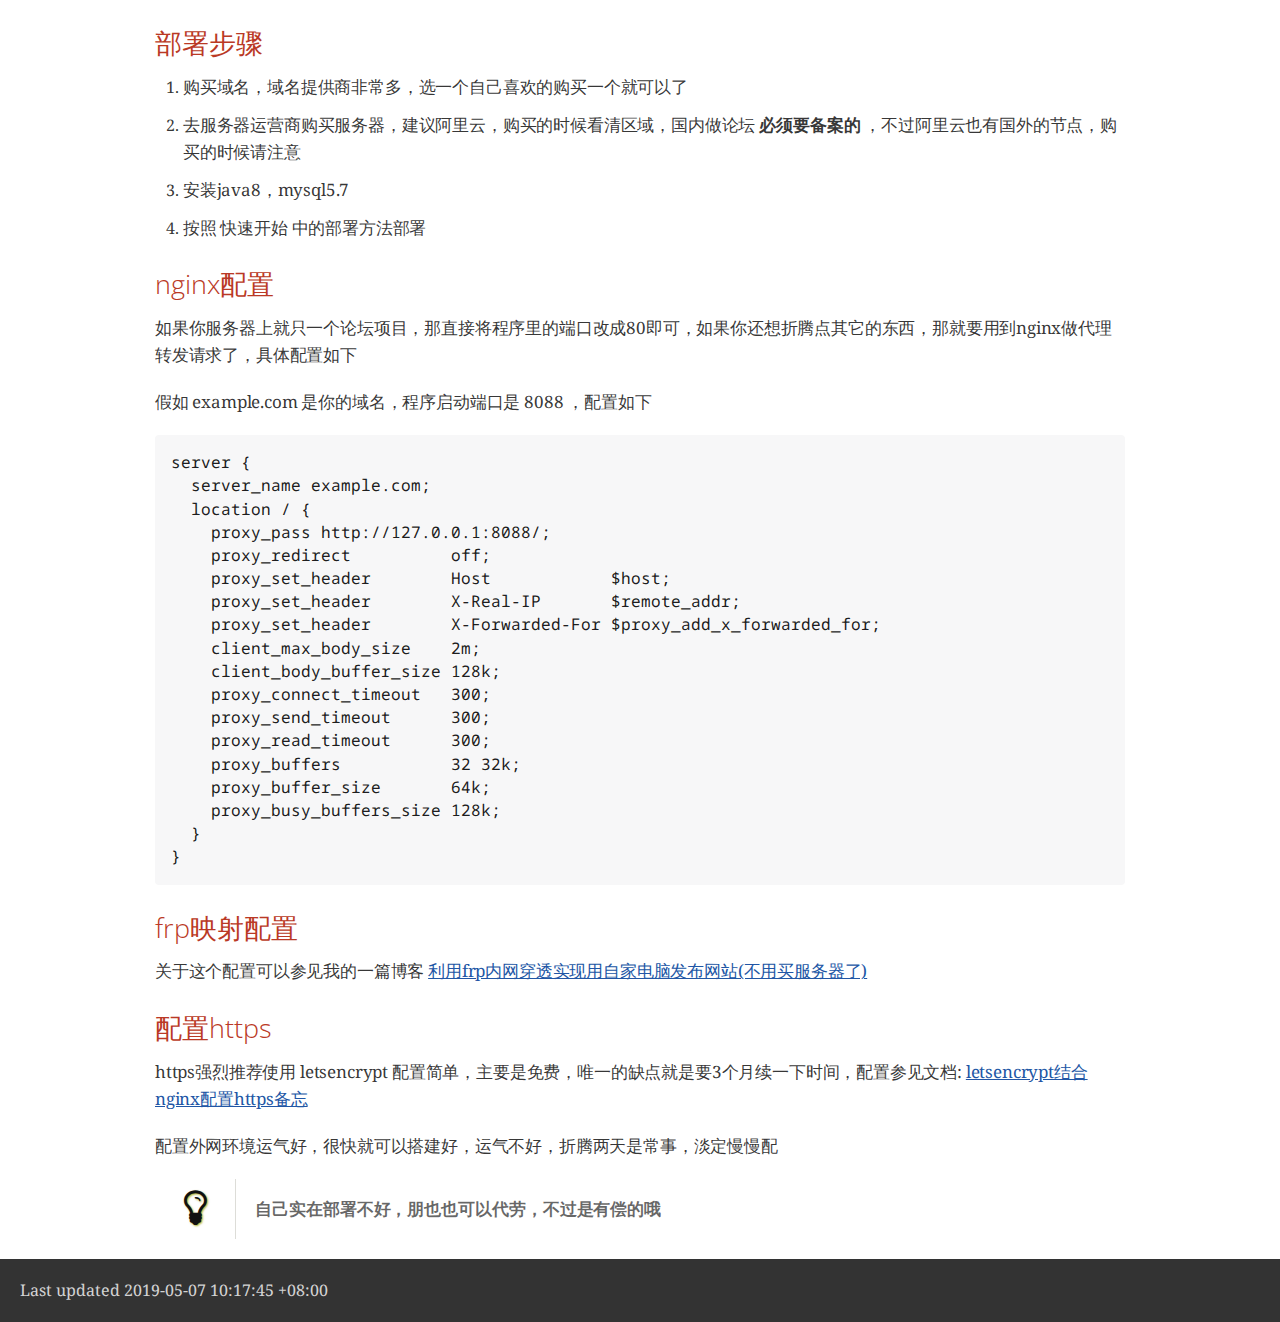
<file: docs/deploy.html>
<!DOCTYPE html>
<html lang="en">
<head>
<meta charset="UTF-8">
<!--[if IE]><meta http-equiv="X-UA-Compatible" content="IE=edge"><![endif]-->
<meta name="viewport" content="width=device-width, initial-scale=1.0">
<meta name="generator" content="Asciidoctor 1.5.2">
<title>部署步骤</title>
<link rel="stylesheet" href="https://fonts.googleapis.com/css?family=Open+Sans:300,300italic,400,400italic,600,600italic%7CNoto+Serif:400,400italic,700,700italic%7CDroid+Sans+Mono:400">
<style>
/* Asciidoctor default stylesheet | MIT License | http://asciidoctor.org */
/* Remove the comments around the @import statement below when using this as a custom stylesheet */
/*@import "https://fonts.googleapis.com/css?family=Open+Sans:300,300italic,400,400italic,600,600italic%7CNoto+Serif:400,400italic,700,700italic%7CDroid+Sans+Mono:400";*/
article,aside,details,figcaption,figure,footer,header,hgroup,main,nav,section,summary{display:block}
audio,canvas,video{display:inline-block}
audio:not([controls]){display:none;height:0}
[hidden],template{display:none}
script{display:none!important}
html{font-family:sans-serif;-ms-text-size-adjust:100%;-webkit-text-size-adjust:100%}
body{margin:0}
a{background:transparent}
a:focus{outline:thin dotted}
a:active,a:hover{outline:0}
h1{font-size:2em;margin:.67em 0}
abbr[title]{border-bottom:1px dotted}
b,strong{font-weight:bold}
dfn{font-style:italic}
hr{-moz-box-sizing:content-box;box-sizing:content-box;height:0}
mark{background:#ff0;color:#000}
code,kbd,pre,samp{font-family:monospace;font-size:1em}
pre{white-space:pre-wrap}
q{quotes:"\201C" "\201D" "\2018" "\2019"}
small{font-size:80%}
sub,sup{font-size:75%;line-height:0;position:relative;vertical-align:baseline}
sup{top:-.5em}
sub{bottom:-.25em}
img{border:0}
svg:not(:root){overflow:hidden}
figure{margin:0}
fieldset{border:1px solid silver;margin:0 2px;padding:.35em .625em .75em}
legend{border:0;padding:0}
button,input,select,textarea{font-family:inherit;font-size:100%;margin:0}
button,input{line-height:normal}
button,select{text-transform:none}
button,html input[type="button"],input[type="reset"],input[type="submit"]{-webkit-appearance:button;cursor:pointer}
button[disabled],html input[disabled]{cursor:default}
input[type="checkbox"],input[type="radio"]{box-sizing:border-box;padding:0}
input[type="search"]{-webkit-appearance:textfield;-moz-box-sizing:content-box;-webkit-box-sizing:content-box;box-sizing:content-box}
input[type="search"]::-webkit-search-cancel-button,input[type="search"]::-webkit-search-decoration{-webkit-appearance:none}
button::-moz-focus-inner,input::-moz-focus-inner{border:0;padding:0}
textarea{overflow:auto;vertical-align:top}
table{border-collapse:collapse;border-spacing:0}
*,*:before,*:after{-moz-box-sizing:border-box;-webkit-box-sizing:border-box;box-sizing:border-box}
html,body{font-size:100%}
body{background:#fff;color:rgba(0,0,0,.8);padding:0;margin:0;font-family:"Noto Serif","DejaVu Serif",serif;font-weight:400;font-style:normal;line-height:1;position:relative;cursor:auto}
a:hover{cursor:pointer}
img,object,embed{max-width:100%;height:auto}
object,embed{height:100%}
img{-ms-interpolation-mode:bicubic}
#map_canvas img,#map_canvas embed,#map_canvas object,.map_canvas img,.map_canvas embed,.map_canvas object{max-width:none!important}
.left{float:left!important}
.right{float:right!important}
.text-left{text-align:left!important}
.text-right{text-align:right!important}
.text-center{text-align:center!important}
.text-justify{text-align:justify!important}
.hide{display:none}
.antialiased,body{-webkit-font-smoothing:antialiased}
img{display:inline-block;vertical-align:middle}
textarea{height:auto;min-height:50px}
select{width:100%}
p.lead,.paragraph.lead>p,#preamble>.sectionbody>.paragraph:first-of-type p{font-size:1.21875em;line-height:1.6}
.subheader,.admonitionblock td.content>.title,.audioblock>.title,.exampleblock>.title,.imageblock>.title,.listingblock>.title,.literalblock>.title,.stemblock>.title,.openblock>.title,.paragraph>.title,.quoteblock>.title,table.tableblock>.title,.verseblock>.title,.videoblock>.title,.dlist>.title,.olist>.title,.ulist>.title,.qlist>.title,.hdlist>.title{line-height:1.45;color:#7a2518;font-weight:400;margin-top:0;margin-bottom:.25em}
div,dl,dt,dd,ul,ol,li,h1,h2,h3,#toctitle,.sidebarblock>.content>.title,h4,h5,h6,pre,form,p,blockquote,th,td{margin:0;padding:0;direction:ltr}
a{color:#2156a5;text-decoration:underline;line-height:inherit}
a:hover,a:focus{color:#1d4b8f}
a img{border:none}
p{font-family:inherit;font-weight:400;font-size:1em;line-height:1.6;margin-bottom:1.25em;text-rendering:optimizeLegibility}
p aside{font-size:.875em;line-height:1.35;font-style:italic}
h1,h2,h3,#toctitle,.sidebarblock>.content>.title,h4,h5,h6{font-family:"Open Sans","DejaVu Sans",sans-serif;font-weight:300;font-style:normal;color:#ba3925;text-rendering:optimizeLegibility;margin-top:1em;margin-bottom:.5em;line-height:1.0125em}
h1 small,h2 small,h3 small,#toctitle small,.sidebarblock>.content>.title small,h4 small,h5 small,h6 small{font-size:60%;color:#e99b8f;line-height:0}
h1{font-size:2.125em}
h2{font-size:1.6875em}
h3,#toctitle,.sidebarblock>.content>.title{font-size:1.375em}
h4,h5{font-size:1.125em}
h6{font-size:1em}
hr{border:solid #ddddd8;border-width:1px 0 0;clear:both;margin:1.25em 0 1.1875em;height:0}
em,i{font-style:italic;line-height:inherit}
strong,b{font-weight:bold;line-height:inherit}
small{font-size:60%;line-height:inherit}
code{font-family:"Droid Sans Mono","DejaVu Sans Mono",monospace;font-weight:400;color:rgba(0,0,0,.9)}
ul,ol,dl{font-size:1em;line-height:1.6;margin-bottom:1.25em;list-style-position:outside;font-family:inherit}
ul,ol,ul.no-bullet,ol.no-bullet{margin-left:1.5em}
ul li ul,ul li ol{margin-left:1.25em;margin-bottom:0;font-size:1em}
ul.square li ul,ul.circle li ul,ul.disc li ul{list-style:inherit}
ul.square{list-style-type:square}
ul.circle{list-style-type:circle}
ul.disc{list-style-type:disc}
ul.no-bullet{list-style:none}
ol li ul,ol li ol{margin-left:1.25em;margin-bottom:0}
dl dt{margin-bottom:.3125em;font-weight:bold}
dl dd{margin-bottom:1.25em}
abbr,acronym{text-transform:uppercase;font-size:90%;color:rgba(0,0,0,.8);border-bottom:1px dotted #ddd;cursor:help}
abbr{text-transform:none}
blockquote{margin:0 0 1.25em;padding:.5625em 1.25em 0 1.1875em;border-left:1px solid #ddd}
blockquote cite{display:block;font-size:.9375em;color:rgba(0,0,0,.6)}
blockquote cite:before{content:"\2014 \0020"}
blockquote cite a,blockquote cite a:visited{color:rgba(0,0,0,.6)}
blockquote,blockquote p{line-height:1.6;color:rgba(0,0,0,.85)}
@media only screen and (min-width:768px){h1,h2,h3,#toctitle,.sidebarblock>.content>.title,h4,h5,h6{line-height:1.2}
h1{font-size:2.75em}
h2{font-size:2.3125em}
h3,#toctitle,.sidebarblock>.content>.title{font-size:1.6875em}
h4{font-size:1.4375em}}table{background:#fff;margin-bottom:1.25em;border:solid 1px #dedede}
table thead,table tfoot{background:#f7f8f7;font-weight:bold}
table thead tr th,table thead tr td,table tfoot tr th,table tfoot tr td{padding:.5em .625em .625em;font-size:inherit;color:rgba(0,0,0,.8);text-align:left}
table tr th,table tr td{padding:.5625em .625em;font-size:inherit;color:rgba(0,0,0,.8)}
table tr.even,table tr.alt,table tr:nth-of-type(even){background:#f8f8f7}
table thead tr th,table tfoot tr th,table tbody tr td,table tr td,table tfoot tr td{display:table-cell;line-height:1.6}
h1,h2,h3,#toctitle,.sidebarblock>.content>.title,h4,h5,h6{line-height:1.2;word-spacing:-.05em}
h1 strong,h2 strong,h3 strong,#toctitle strong,.sidebarblock>.content>.title strong,h4 strong,h5 strong,h6 strong{font-weight:400}
.clearfix:before,.clearfix:after,.float-group:before,.float-group:after{content:" ";display:table}
.clearfix:after,.float-group:after{clear:both}
*:not(pre)>code{font-size:.9375em;font-style:normal!important;letter-spacing:0;padding:.1em .5ex;word-spacing:-.15em;background-color:#f7f7f8;-webkit-border-radius:4px;border-radius:4px;line-height:1.45;text-rendering:optimizeSpeed}
pre,pre>code{line-height:1.45;color:rgba(0,0,0,.9);font-family:"Droid Sans Mono","DejaVu Sans Mono",monospace;font-weight:400;text-rendering:optimizeSpeed}
.keyseq{color:rgba(51,51,51,.8)}
kbd{display:inline-block;color:rgba(0,0,0,.8);font-size:.75em;line-height:1.4;background-color:#f7f7f7;border:1px solid #ccc;-webkit-border-radius:3px;border-radius:3px;-webkit-box-shadow:0 1px 0 rgba(0,0,0,.2),0 0 0 .1em white inset;box-shadow:0 1px 0 rgba(0,0,0,.2),0 0 0 .1em #fff inset;margin:-.15em .15em 0 .15em;padding:.2em .6em .2em .5em;vertical-align:middle;white-space:nowrap}
.keyseq kbd:first-child{margin-left:0}
.keyseq kbd:last-child{margin-right:0}
.menuseq,.menu{color:rgba(0,0,0,.8)}
b.button:before,b.button:after{position:relative;top:-1px;font-weight:400}
b.button:before{content:"[";padding:0 3px 0 2px}
b.button:after{content:"]";padding:0 2px 0 3px}
p a>code:hover{color:rgba(0,0,0,.9)}
#header,#content,#footnotes,#footer{width:100%;margin-left:auto;margin-right:auto;margin-top:0;margin-bottom:0;max-width:62.5em;*zoom:1;position:relative;padding-left:.9375em;padding-right:.9375em}
#header:before,#header:after,#content:before,#content:after,#footnotes:before,#footnotes:after,#footer:before,#footer:after{content:" ";display:table}
#header:after,#content:after,#footnotes:after,#footer:after{clear:both}
#content{margin-top:1.25em}
#content:before{content:none}
#header>h1:first-child{color:rgba(0,0,0,.85);margin-top:2.25rem;margin-bottom:0}
#header>h1:first-child+#toc{margin-top:8px;border-top:1px solid #ddddd8}
#header>h1:only-child,body.toc2 #header>h1:nth-last-child(2){border-bottom:1px solid #ddddd8;padding-bottom:8px}
#header .details{border-bottom:1px solid #ddddd8;line-height:1.45;padding-top:.25em;padding-bottom:.25em;padding-left:.25em;color:rgba(0,0,0,.6);display:-ms-flexbox;display:-webkit-flex;display:flex;-ms-flex-flow:row wrap;-webkit-flex-flow:row wrap;flex-flow:row wrap}
#header .details span:first-child{margin-left:-.125em}
#header .details span.email a{color:rgba(0,0,0,.85)}
#header .details br{display:none}
#header .details br+span:before{content:"\00a0\2013\00a0"}
#header .details br+span.author:before{content:"\00a0\22c5\00a0";color:rgba(0,0,0,.85)}
#header .details br+span#revremark:before{content:"\00a0|\00a0"}
#header #revnumber{text-transform:capitalize}
#header #revnumber:after{content:"\00a0"}
#content>h1:first-child:not([class]){color:rgba(0,0,0,.85);border-bottom:1px solid #ddddd8;padding-bottom:8px;margin-top:0;padding-top:1rem;margin-bottom:1.25rem}
#toc{border-bottom:1px solid #efefed;padding-bottom:.5em}
#toc>ul{margin-left:.125em}
#toc ul.sectlevel0>li>a{font-style:italic}
#toc ul.sectlevel0 ul.sectlevel1{margin:.5em 0}
#toc ul{font-family:"Open Sans","DejaVu Sans",sans-serif;list-style-type:none}
#toc a{text-decoration:none}
#toc a:active{text-decoration:underline}
#toctitle{color:#7a2518;font-size:1.2em}
@media only screen and (min-width:768px){#toctitle{font-size:1.375em}
body.toc2{padding-left:15em;padding-right:0}
#toc.toc2{margin-top:0!important;background-color:#f8f8f7;position:fixed;width:15em;left:0;top:0;border-right:1px solid #efefed;border-top-width:0!important;border-bottom-width:0!important;z-index:1000;padding:1.25em 1em;height:100%;overflow:auto}
#toc.toc2 #toctitle{margin-top:0;font-size:1.2em}
#toc.toc2>ul{font-size:.9em;margin-bottom:0}
#toc.toc2 ul ul{margin-left:0;padding-left:1em}
#toc.toc2 ul.sectlevel0 ul.sectlevel1{padding-left:0;margin-top:.5em;margin-bottom:.5em}
body.toc2.toc-right{padding-left:0;padding-right:15em}
body.toc2.toc-right #toc.toc2{border-right-width:0;border-left:1px solid #efefed;left:auto;right:0}}@media only screen and (min-width:1280px){body.toc2{padding-left:20em;padding-right:0}
#toc.toc2{width:20em}
#toc.toc2 #toctitle{font-size:1.375em}
#toc.toc2>ul{font-size:.95em}
#toc.toc2 ul ul{padding-left:1.25em}
body.toc2.toc-right{padding-left:0;padding-right:20em}}#content #toc{border-style:solid;border-width:1px;border-color:#e0e0dc;margin-bottom:1.25em;padding:1.25em;background:#f8f8f7;-webkit-border-radius:4px;border-radius:4px}
#content #toc>:first-child{margin-top:0}
#content #toc>:last-child{margin-bottom:0}
#footer{max-width:100%;background-color:rgba(0,0,0,.8);padding:1.25em}
#footer-text{color:rgba(255,255,255,.8);line-height:1.44}
.sect1{padding-bottom:.625em}
@media only screen and (min-width:768px){.sect1{padding-bottom:1.25em}}.sect1+.sect1{border-top:1px solid #efefed}
#content h1>a.anchor,h2>a.anchor,h3>a.anchor,#toctitle>a.anchor,.sidebarblock>.content>.title>a.anchor,h4>a.anchor,h5>a.anchor,h6>a.anchor{position:absolute;z-index:1001;width:1.5ex;margin-left:-1.5ex;display:block;text-decoration:none!important;visibility:hidden;text-align:center;font-weight:400}
#content h1>a.anchor:before,h2>a.anchor:before,h3>a.anchor:before,#toctitle>a.anchor:before,.sidebarblock>.content>.title>a.anchor:before,h4>a.anchor:before,h5>a.anchor:before,h6>a.anchor:before{content:"\00A7";font-size:.85em;display:block;padding-top:.1em}
#content h1:hover>a.anchor,#content h1>a.anchor:hover,h2:hover>a.anchor,h2>a.anchor:hover,h3:hover>a.anchor,#toctitle:hover>a.anchor,.sidebarblock>.content>.title:hover>a.anchor,h3>a.anchor:hover,#toctitle>a.anchor:hover,.sidebarblock>.content>.title>a.anchor:hover,h4:hover>a.anchor,h4>a.anchor:hover,h5:hover>a.anchor,h5>a.anchor:hover,h6:hover>a.anchor,h6>a.anchor:hover{visibility:visible}
#content h1>a.link,h2>a.link,h3>a.link,#toctitle>a.link,.sidebarblock>.content>.title>a.link,h4>a.link,h5>a.link,h6>a.link{color:#ba3925;text-decoration:none}
#content h1>a.link:hover,h2>a.link:hover,h3>a.link:hover,#toctitle>a.link:hover,.sidebarblock>.content>.title>a.link:hover,h4>a.link:hover,h5>a.link:hover,h6>a.link:hover{color:#a53221}
.audioblock,.imageblock,.literalblock,.listingblock,.stemblock,.videoblock{margin-bottom:1.25em}
.admonitionblock td.content>.title,.audioblock>.title,.exampleblock>.title,.imageblock>.title,.listingblock>.title,.literalblock>.title,.stemblock>.title,.openblock>.title,.paragraph>.title,.quoteblock>.title,table.tableblock>.title,.verseblock>.title,.videoblock>.title,.dlist>.title,.olist>.title,.ulist>.title,.qlist>.title,.hdlist>.title{text-rendering:optimizeLegibility;text-align:left;font-family:"Noto Serif","DejaVu Serif",serif;font-size:1rem;font-style:italic}
table.tableblock>caption.title{white-space:nowrap;overflow:visible;max-width:0}
.paragraph.lead>p,#preamble>.sectionbody>.paragraph:first-of-type p{color:rgba(0,0,0,.85)}
table.tableblock #preamble>.sectionbody>.paragraph:first-of-type p{font-size:inherit}
.admonitionblock>table{border-collapse:separate;border:0;background:none;width:100%}
.admonitionblock>table td.icon{text-align:center;width:80px}
.admonitionblock>table td.icon img{max-width:none}
.admonitionblock>table td.icon .title{font-weight:bold;font-family:"Open Sans","DejaVu Sans",sans-serif;text-transform:uppercase}
.admonitionblock>table td.content{padding-left:1.125em;padding-right:1.25em;border-left:1px solid #ddddd8;color:rgba(0,0,0,.6)}
.admonitionblock>table td.content>:last-child>:last-child{margin-bottom:0}
.exampleblock>.content{border-style:solid;border-width:1px;border-color:#e6e6e6;margin-bottom:1.25em;padding:1.25em;background:#fff;-webkit-border-radius:4px;border-radius:4px}
.exampleblock>.content>:first-child{margin-top:0}
.exampleblock>.content>:last-child{margin-bottom:0}
.sidebarblock{border-style:solid;border-width:1px;border-color:#e0e0dc;margin-bottom:1.25em;padding:1.25em;background:#f8f8f7;-webkit-border-radius:4px;border-radius:4px}
.sidebarblock>:first-child{margin-top:0}
.sidebarblock>:last-child{margin-bottom:0}
.sidebarblock>.content>.title{color:#7a2518;margin-top:0;text-align:center}
.exampleblock>.content>:last-child>:last-child,.exampleblock>.content .olist>ol>li:last-child>:last-child,.exampleblock>.content .ulist>ul>li:last-child>:last-child,.exampleblock>.content .qlist>ol>li:last-child>:last-child,.sidebarblock>.content>:last-child>:last-child,.sidebarblock>.content .olist>ol>li:last-child>:last-child,.sidebarblock>.content .ulist>ul>li:last-child>:last-child,.sidebarblock>.content .qlist>ol>li:last-child>:last-child{margin-bottom:0}
.literalblock pre,.listingblock pre:not(.highlight),.listingblock pre[class="highlight"],.listingblock pre[class^="highlight "],.listingblock pre.CodeRay,.listingblock pre.prettyprint{background:#f7f7f8}
.sidebarblock .literalblock pre,.sidebarblock .listingblock pre:not(.highlight),.sidebarblock .listingblock pre[class="highlight"],.sidebarblock .listingblock pre[class^="highlight "],.sidebarblock .listingblock pre.CodeRay,.sidebarblock .listingblock pre.prettyprint{background:#f2f1f1}
.literalblock pre,.literalblock pre[class],.listingblock pre,.listingblock pre[class]{-webkit-border-radius:4px;border-radius:4px;word-wrap:break-word;padding:1em;font-size:.8125em}
.literalblock pre.nowrap,.literalblock pre[class].nowrap,.listingblock pre.nowrap,.listingblock pre[class].nowrap{overflow-x:auto;white-space:pre;word-wrap:normal}
@media only screen and (min-width:768px){.literalblock pre,.literalblock pre[class],.listingblock pre,.listingblock pre[class]{font-size:.90625em}}@media only screen and (min-width:1280px){.literalblock pre,.literalblock pre[class],.listingblock pre,.listingblock pre[class]{font-size:1em}}.literalblock.output pre{color:#f7f7f8;background-color:rgba(0,0,0,.9)}
.listingblock pre.highlightjs{padding:0}
.listingblock pre.highlightjs>code{padding:1em;-webkit-border-radius:4px;border-radius:4px}
.listingblock pre.prettyprint{border-width:0}
.listingblock>.content{position:relative}
.listingblock code[data-lang]:before{display:none;content:attr(data-lang);position:absolute;font-size:.75em;top:.425rem;right:.5rem;line-height:1;text-transform:uppercase;color:#999}
.listingblock:hover code[data-lang]:before{display:block}
.listingblock.terminal pre .command:before{content:attr(data-prompt);padding-right:.5em;color:#999}
.listingblock.terminal pre .command:not([data-prompt]):before{content:"$"}
table.pyhltable{border-collapse:separate;border:0;margin-bottom:0;background:none}
table.pyhltable td{vertical-align:top;padding-top:0;padding-bottom:0}
table.pyhltable td.code{padding-left:.75em;padding-right:0}
pre.pygments .lineno,table.pyhltable td:not(.code){color:#999;padding-left:0;padding-right:.5em;border-right:1px solid #ddddd8}
pre.pygments .lineno{display:inline-block;margin-right:.25em}
table.pyhltable .linenodiv{background:none!important;padding-right:0!important}
.quoteblock{margin:0 1em 1.25em 1.5em;display:table}
.quoteblock>.title{margin-left:-1.5em;margin-bottom:.75em}
.quoteblock blockquote,.quoteblock blockquote p{color:rgba(0,0,0,.85);font-size:1.15rem;line-height:1.75;word-spacing:.1em;letter-spacing:0;font-style:italic;text-align:justify}
.quoteblock blockquote{margin:0;padding:0;border:0}
.quoteblock blockquote:before{content:"\201c";float:left;font-size:2.75em;font-weight:bold;line-height:.6em;margin-left:-.6em;color:#7a2518;text-shadow:0 1px 2px rgba(0,0,0,.1)}
.quoteblock blockquote>.paragraph:last-child p{margin-bottom:0}
.quoteblock .attribution{margin-top:.5em;margin-right:.5ex;text-align:right}
.quoteblock .quoteblock{margin-left:0;margin-right:0;padding:.5em 0;border-left:3px solid rgba(0,0,0,.6)}
.quoteblock .quoteblock blockquote{padding:0 0 0 .75em}
.quoteblock .quoteblock blockquote:before{display:none}
.verseblock{margin:0 1em 1.25em 1em}
.verseblock pre{font-family:"Open Sans","DejaVu Sans",sans;font-size:1.15rem;color:rgba(0,0,0,.85);font-weight:300;text-rendering:optimizeLegibility}
.verseblock pre strong{font-weight:400}
.verseblock .attribution{margin-top:1.25rem;margin-left:.5ex}
.quoteblock .attribution,.verseblock .attribution{font-size:.9375em;line-height:1.45;font-style:italic}
.quoteblock .attribution br,.verseblock .attribution br{display:none}
.quoteblock .attribution cite,.verseblock .attribution cite{display:block;letter-spacing:-.05em;color:rgba(0,0,0,.6)}
.quoteblock.abstract{margin:0 0 1.25em 0;display:block}
.quoteblock.abstract blockquote,.quoteblock.abstract blockquote p{text-align:left;word-spacing:0}
.quoteblock.abstract blockquote:before,.quoteblock.abstract blockquote p:first-of-type:before{display:none}
table.tableblock{max-width:100%;border-collapse:separate}
table.tableblock td>.paragraph:last-child p>p:last-child,table.tableblock th>p:last-child,table.tableblock td>p:last-child{margin-bottom:0}
table.spread{width:100%}
table.tableblock,th.tableblock,td.tableblock{border:0 solid #dedede}
table.grid-all th.tableblock,table.grid-all td.tableblock{border-width:0 1px 1px 0}
table.grid-all tfoot>tr>th.tableblock,table.grid-all tfoot>tr>td.tableblock{border-width:1px 1px 0 0}
table.grid-cols th.tableblock,table.grid-cols td.tableblock{border-width:0 1px 0 0}
table.grid-all *>tr>.tableblock:last-child,table.grid-cols *>tr>.tableblock:last-child{border-right-width:0}
table.grid-rows th.tableblock,table.grid-rows td.tableblock{border-width:0 0 1px 0}
table.grid-all tbody>tr:last-child>th.tableblock,table.grid-all tbody>tr:last-child>td.tableblock,table.grid-all thead:last-child>tr>th.tableblock,table.grid-rows tbody>tr:last-child>th.tableblock,table.grid-rows tbody>tr:last-child>td.tableblock,table.grid-rows thead:last-child>tr>th.tableblock{border-bottom-width:0}
table.grid-rows tfoot>tr>th.tableblock,table.grid-rows tfoot>tr>td.tableblock{border-width:1px 0 0 0}
table.frame-all{border-width:1px}
table.frame-sides{border-width:0 1px}
table.frame-topbot{border-width:1px 0}
th.halign-left,td.halign-left{text-align:left}
th.halign-right,td.halign-right{text-align:right}
th.halign-center,td.halign-center{text-align:center}
th.valign-top,td.valign-top{vertical-align:top}
th.valign-bottom,td.valign-bottom{vertical-align:bottom}
th.valign-middle,td.valign-middle{vertical-align:middle}
table thead th,table tfoot th{font-weight:bold}
tbody tr th{display:table-cell;line-height:1.6;background:#f7f8f7}
tbody tr th,tbody tr th p,tfoot tr th,tfoot tr th p{color:rgba(0,0,0,.8);font-weight:bold}
p.tableblock>code:only-child{background:none;padding:0}
p.tableblock{font-size:1em}
td>div.verse{white-space:pre}
ol{margin-left:1.75em}
ul li ol{margin-left:1.5em}
dl dd{margin-left:1.125em}
dl dd:last-child,dl dd:last-child>:last-child{margin-bottom:0}
ol>li p,ul>li p,ul dd,ol dd,.olist .olist,.ulist .ulist,.ulist .olist,.olist .ulist{margin-bottom:.625em}
ul.unstyled,ol.unnumbered,ul.checklist,ul.none{list-style-type:none}
ul.unstyled,ol.unnumbered,ul.checklist{margin-left:.625em}
ul.checklist li>p:first-child>.fa-square-o:first-child,ul.checklist li>p:first-child>.fa-check-square-o:first-child{width:1em;font-size:.85em}
ul.checklist li>p:first-child>input[type="checkbox"]:first-child{width:1em;position:relative;top:1px}
ul.inline{margin:0 auto .625em auto;margin-left:-1.375em;margin-right:0;padding:0;list-style:none;overflow:hidden}
ul.inline>li{list-style:none;float:left;margin-left:1.375em;display:block}
ul.inline>li>*{display:block}
.unstyled dl dt{font-weight:400;font-style:normal}
ol.arabic{list-style-type:decimal}
ol.decimal{list-style-type:decimal-leading-zero}
ol.loweralpha{list-style-type:lower-alpha}
ol.upperalpha{list-style-type:upper-alpha}
ol.lowerroman{list-style-type:lower-roman}
ol.upperroman{list-style-type:upper-roman}
ol.lowergreek{list-style-type:lower-greek}
.hdlist>table,.colist>table{border:0;background:none}
.hdlist>table>tbody>tr,.colist>table>tbody>tr{background:none}
td.hdlist1{padding-right:.75em;font-weight:bold}
td.hdlist1,td.hdlist2{vertical-align:top}
.literalblock+.colist,.listingblock+.colist{margin-top:-.5em}
.colist>table tr>td:first-of-type{padding:0 .75em;line-height:1}
.colist>table tr>td:last-of-type{padding:.25em 0}
.thumb,.th{line-height:0;display:inline-block;border:solid 4px #fff;-webkit-box-shadow:0 0 0 1px #ddd;box-shadow:0 0 0 1px #ddd}
.imageblock.left,.imageblock[style*="float: left"]{margin:.25em .625em 1.25em 0}
.imageblock.right,.imageblock[style*="float: right"]{margin:.25em 0 1.25em .625em}
.imageblock>.title{margin-bottom:0}
.imageblock.thumb,.imageblock.th{border-width:6px}
.imageblock.thumb>.title,.imageblock.th>.title{padding:0 .125em}
.image.left,.image.right{margin-top:.25em;margin-bottom:.25em;display:inline-block;line-height:0}
.image.left{margin-right:.625em}
.image.right{margin-left:.625em}
a.image{text-decoration:none}
span.footnote,span.footnoteref{vertical-align:super;font-size:.875em}
span.footnote a,span.footnoteref a{text-decoration:none}
span.footnote a:active,span.footnoteref a:active{text-decoration:underline}
#footnotes{padding-top:.75em;padding-bottom:.75em;margin-bottom:.625em}
#footnotes hr{width:20%;min-width:6.25em;margin:-.25em 0 .75em 0;border-width:1px 0 0 0}
#footnotes .footnote{padding:0 .375em;line-height:1.3;font-size:.875em;margin-left:1.2em;text-indent:-1.2em;margin-bottom:.2em}
#footnotes .footnote a:first-of-type{font-weight:bold;text-decoration:none}
#footnotes .footnote:last-of-type{margin-bottom:0}
#content #footnotes{margin-top:-.625em;margin-bottom:0;padding:.75em 0}
.gist .file-data>table{border:0;background:#fff;width:100%;margin-bottom:0}
.gist .file-data>table td.line-data{width:99%}
div.unbreakable{page-break-inside:avoid}
.big{font-size:larger}
.small{font-size:smaller}
.underline{text-decoration:underline}
.overline{text-decoration:overline}
.line-through{text-decoration:line-through}
.aqua{color:#00bfbf}
.aqua-background{background-color:#00fafa}
.black{color:#000}
.black-background{background-color:#000}
.blue{color:#0000bf}
.blue-background{background-color:#0000fa}
.fuchsia{color:#bf00bf}
.fuchsia-background{background-color:#fa00fa}
.gray{color:#606060}
.gray-background{background-color:#7d7d7d}
.green{color:#006000}
.green-background{background-color:#007d00}
.lime{color:#00bf00}
.lime-background{background-color:#00fa00}
.maroon{color:#600000}
.maroon-background{background-color:#7d0000}
.navy{color:#000060}
.navy-background{background-color:#00007d}
.olive{color:#606000}
.olive-background{background-color:#7d7d00}
.purple{color:#600060}
.purple-background{background-color:#7d007d}
.red{color:#bf0000}
.red-background{background-color:#fa0000}
.silver{color:#909090}
.silver-background{background-color:#bcbcbc}
.teal{color:#006060}
.teal-background{background-color:#007d7d}
.white{color:#bfbfbf}
.white-background{background-color:#fafafa}
.yellow{color:#bfbf00}
.yellow-background{background-color:#fafa00}
span.icon>.fa{cursor:default}
.admonitionblock td.icon [class^="fa icon-"]{font-size:2.5em;text-shadow:1px 1px 2px rgba(0,0,0,.5);cursor:default}
.admonitionblock td.icon .icon-note:before{content:"\f05a";color:#19407c}
.admonitionblock td.icon .icon-tip:before{content:"\f0eb";text-shadow:1px 1px 2px rgba(155,155,0,.8);color:#111}
.admonitionblock td.icon .icon-warning:before{content:"\f071";color:#bf6900}
.admonitionblock td.icon .icon-caution:before{content:"\f06d";color:#bf3400}
.admonitionblock td.icon .icon-important:before{content:"\f06a";color:#bf0000}
.conum[data-value]{display:inline-block;color:#fff!important;background-color:rgba(0,0,0,.8);-webkit-border-radius:100px;border-radius:100px;text-align:center;font-size:.75em;width:1.67em;height:1.67em;line-height:1.67em;font-family:"Open Sans","DejaVu Sans",sans-serif;font-style:normal;font-weight:bold}
.conum[data-value] *{color:#fff!important}
.conum[data-value]+b{display:none}
.conum[data-value]:after{content:attr(data-value)}
pre .conum[data-value]{position:relative;top:-.125em}
b.conum *{color:inherit!important}
.conum:not([data-value]):empty{display:none}
h1,h2{letter-spacing:-.01em}
dt,th.tableblock,td.content{text-rendering:optimizeLegibility}
p,td.content{letter-spacing:-.01em}
p strong,td.content strong{letter-spacing:-.005em}
p,blockquote,dt,td.content{font-size:1.0625rem}
p{margin-bottom:1.25rem}
.sidebarblock p,.sidebarblock dt,.sidebarblock td.content,p.tableblock{font-size:1em}
.exampleblock>.content{background-color:#fffef7;border-color:#e0e0dc;-webkit-box-shadow:0 1px 4px #e0e0dc;box-shadow:0 1px 4px #e0e0dc}
.print-only{display:none!important}
@media print{@page{margin:1.25cm .75cm}
*{-webkit-box-shadow:none!important;box-shadow:none!important;text-shadow:none!important}
a{color:inherit!important;text-decoration:underline!important}
a.bare,a[href^="#"],a[href^="mailto:"]{text-decoration:none!important}
a[href^="http:"]:not(.bare):after,a[href^="https:"]:not(.bare):after{content:"(" attr(href) ")";display:inline-block;font-size:.875em;padding-left:.25em}
abbr[title]:after{content:" (" attr(title) ")"}
pre,blockquote,tr,img{page-break-inside:avoid}
thead{display:table-header-group}
img{max-width:100%!important}
p,blockquote,dt,td.content{font-size:1em;orphans:3;widows:3}
h2,h3,#toctitle,.sidebarblock>.content>.title{page-break-after:avoid}
#toc,.sidebarblock,.exampleblock>.content{background:none!important}
#toc{border-bottom:1px solid #ddddd8!important;padding-bottom:0!important}
.sect1{padding-bottom:0!important}
.sect1+.sect1{border:0!important}
#header>h1:first-child{margin-top:1.25rem}
body.book #header{text-align:center}
body.book #header>h1:first-child{border:0!important;margin:2.5em 0 1em 0}
body.book #header .details{border:0!important;display:block;padding:0!important}
body.book #header .details span:first-child{margin-left:0!important}
body.book #header .details br{display:block}
body.book #header .details br+span:before{content:none!important}
body.book #toc{border:0!important;text-align:left!important;padding:0!important;margin:0!important}
body.book #toc,body.book #preamble,body.book h1.sect0,body.book .sect1>h2{page-break-before:always}
.listingblock code[data-lang]:before{display:block}
#footer{background:none!important;padding:0 .9375em}
#footer-text{color:rgba(0,0,0,.6)!important;font-size:.9em}
.hide-on-print{display:none!important}
.print-only{display:block!important}
.hide-for-print{display:none!important}
.show-for-print{display:inherit!important}}
</style>
<link rel="stylesheet" href="https://cdnjs.cloudflare.com/ajax/libs/font-awesome/4.2.0/css/font-awesome.min.css">
<style>
/* Stylesheet for CodeRay to match GitHub theme | MIT License | http://foundation.zurb.com */
/*pre.CodeRay {background-color:#f7f7f8;}*/
.CodeRay .line-numbers{border-right:1px solid #d8d8d8;padding:0 0.5em 0 .25em}
.CodeRay span.line-numbers{display:inline-block;margin-right:.5em;color:rgba(0,0,0,.3)}
.CodeRay .line-numbers strong{font-weight: normal}
table.CodeRay{border-collapse:separate;border-spacing:0;margin-bottom:0;border:0;background:none}
table.CodeRay td{vertical-align: top}
table.CodeRay td.line-numbers{text-align:right}
table.CodeRay td.line-numbers>pre{padding:0;color:rgba(0,0,0,.3)}
table.CodeRay td.code{padding:0 0 0 .5em}
table.CodeRay td.code>pre{padding:0}
.CodeRay .debug{color:#fff !important;background:#000080 !important}
.CodeRay .annotation{color:#007}
.CodeRay .attribute-name{color:#000080}
.CodeRay .attribute-value{color:#700}
.CodeRay .binary{color:#509}
.CodeRay .comment{color:#998;font-style:italic}
.CodeRay .char{color:#04d}
.CodeRay .char .content{color:#04d}
.CodeRay .char .delimiter{color:#039}
.CodeRay .class{color:#458;font-weight:bold}
.CodeRay .complex{color:#a08}
.CodeRay .constant,.CodeRay .predefined-constant{color:#008080}
.CodeRay .color{color:#099}
.CodeRay .class-variable{color:#369}
.CodeRay .decorator{color:#b0b}
.CodeRay .definition{color:#099}
.CodeRay .delimiter{color:#000}
.CodeRay .doc{color:#970}
.CodeRay .doctype{color:#34b}
.CodeRay .doc-string{color:#d42}
.CodeRay .escape{color:#666}
.CodeRay .entity{color:#800}
.CodeRay .error{color:#808}
.CodeRay .exception{color:inherit}
.CodeRay .filename{color:#099}
.CodeRay .function{color:#900;font-weight:bold}
.CodeRay .global-variable{color:#008080}
.CodeRay .hex{color:#058}
.CodeRay .integer,.CodeRay .float{color:#099}
.CodeRay .include{color:#555}
.CodeRay .inline{color:#00}
.CodeRay .inline .inline{background:#ccc}
.CodeRay .inline .inline .inline{background:#bbb}
.CodeRay .inline .inline-delimiter{color:#d14}
.CodeRay .inline-delimiter{color:#d14}
.CodeRay .important{color:#555;font-weight:bold}
.CodeRay .interpreted{color:#b2b}
.CodeRay .instance-variable{color:#008080}
.CodeRay .label{color:#970}
.CodeRay .local-variable{color:#963}
.CodeRay .octal{color:#40e}
.CodeRay .predefined{color:#369}
.CodeRay .preprocessor{color:#579}
.CodeRay .pseudo-class{color:#555}
.CodeRay .directive{font-weight:bold}
.CodeRay .type{font-weight:bold}
.CodeRay .predefined-type{color:inherit}
.CodeRay .reserved,.CodeRay .keyword {color:#000;font-weight:bold}
.CodeRay .key{color:#808}
.CodeRay .key .delimiter{color:#606}
.CodeRay .key .char{color:#80f}
.CodeRay .value{color:#088}
.CodeRay .regexp .delimiter{color:#808}
.CodeRay .regexp .content{color:#808}
.CodeRay .regexp .modifier{color:#808}
.CodeRay .regexp .char{color:#d14}
.CodeRay .regexp .function{color:#404;font-weight:bold}
.CodeRay .string{color:#d20}
.CodeRay .string .string .string{background:#ffd0d0}
.CodeRay .string .content{color:#d14}
.CodeRay .string .char{color:#d14}
.CodeRay .string .delimiter{color:#d14}
.CodeRay .shell{color:#d14}
.CodeRay .shell .delimiter{color:#d14}
.CodeRay .symbol{color:#990073}
.CodeRay .symbol .content{color:#a60}
.CodeRay .symbol .delimiter{color:#630}
.CodeRay .tag{color:#008080}
.CodeRay .tag-special{color:#d70}
.CodeRay .variable{color:#036}
.CodeRay .insert{background:#afa}
.CodeRay .delete{background:#faa}
.CodeRay .change{color:#aaf;background:#007}
.CodeRay .head{color:#f8f;background:#505}
.CodeRay .insert .insert{color:#080}
.CodeRay .delete .delete{color:#800}
.CodeRay .change .change{color:#66f}
.CodeRay .head .head{color:#f4f}
</style>
</head>
<body class="article">
<div id="header">
</div>
<div id="content">
<div class="sect2">
<h3 id="部署步骤"><a class="anchor" href="#部署步骤"></a>部署步骤</h3>
<div class="olist arabic">
<ol class="arabic">
<li>
<p>购买域名，域名提供商非常多，选一个自己喜欢的购买一个就可以了</p>
</li>
<li>
<p>去服务器运营商购买服务器，建议阿里云，购买的时候看清区域，国内做论坛 <strong>必须要备案的</strong> ，不过阿里云也有国外的节点，购买的时候请注意</p>
</li>
<li>
<p>安装java8，mysql5.7</p>
</li>
<li>
<p>按照 快速开始 中的部署方法部署</p>
</li>
</ol>
</div>
</div>
<div class="sect2">
<h3 id="nginx配置"><a class="anchor" href="#nginx配置"></a>nginx配置</h3>
<div class="paragraph">
<p>如果你服务器上就只一个论坛项目，那直接将程序里的端口改成80即可，如果你还想折腾点其它的东西，那就要用到nginx做代理转发请求了，具体配置如下</p>
</div>
<div class="paragraph">
<p>假如 example.com 是你的域名，程序启动端口是 8088 ，配置如下</p>
</div>
<div class="listingblock">
<div class="content">
<pre class="CodeRay highlight"><code data-lang="nginx">server {
  server_name example.com;
  location / {
    proxy_pass http://127.0.0.1:8088/;
    proxy_redirect          off;
    proxy_set_header        Host            $host;
    proxy_set_header        X-Real-IP       $remote_addr;
    proxy_set_header        X-Forwarded-For $proxy_add_x_forwarded_for;
    client_max_body_size    2m;
    client_body_buffer_size 128k;
    proxy_connect_timeout   300;
    proxy_send_timeout      300;
    proxy_read_timeout      300;
    proxy_buffers           32 32k;
    proxy_buffer_size       64k;
    proxy_busy_buffers_size 128k;
  }
}</code></pre>
</div>
</div>
</div>
<div class="sect2">
<h3 id="frp映射配置"><a class="anchor" href="#frp映射配置"></a>frp映射配置</h3>
<div class="paragraph">
<p>关于这个配置可以参见我的一篇博客 <a href="https://tomoya92.github.io/2018/10/18/frp-tutorial/">利用frp内网穿透实现用自家电脑发布网站(不用买服务器了)</a></p>
</div>
</div>
<div class="sect2">
<h3 id="配置https"><a class="anchor" href="#配置https"></a>配置https</h3>
<div class="paragraph">
<p>https强烈推荐使用 letsencrypt 配置简单，主要是免费，唯一的缺点就是要3个月续一下时间，配置参见文档: <a href="https://tomoya92.github.io/2016/08/28/letsencrypt-nginx-https/">letsencrypt结合nginx配置https备忘</a></p>
</div>
<div class="paragraph">
<p>配置外网环境运气好，很快就可以搭建好，运气不好，折腾两天是常事，淡定慢慢配</p>
</div>
<div class="admonitionblock tip">
<table>
<tr>
<td class="icon">
<i class="fa icon-tip" title="Tip"></i>
</td>
<td class="content">
<strong>自己实在部署不好，朋也也可以代劳，不过是有偿的哦</strong>
</td>
</tr>
</table>
</div>
</div>
</div>
<div id="footer">
<div id="footer-text">
Last updated 2019-05-07 10:17:45 +08:00
</div>
</div>
</body>
</html>
</file>
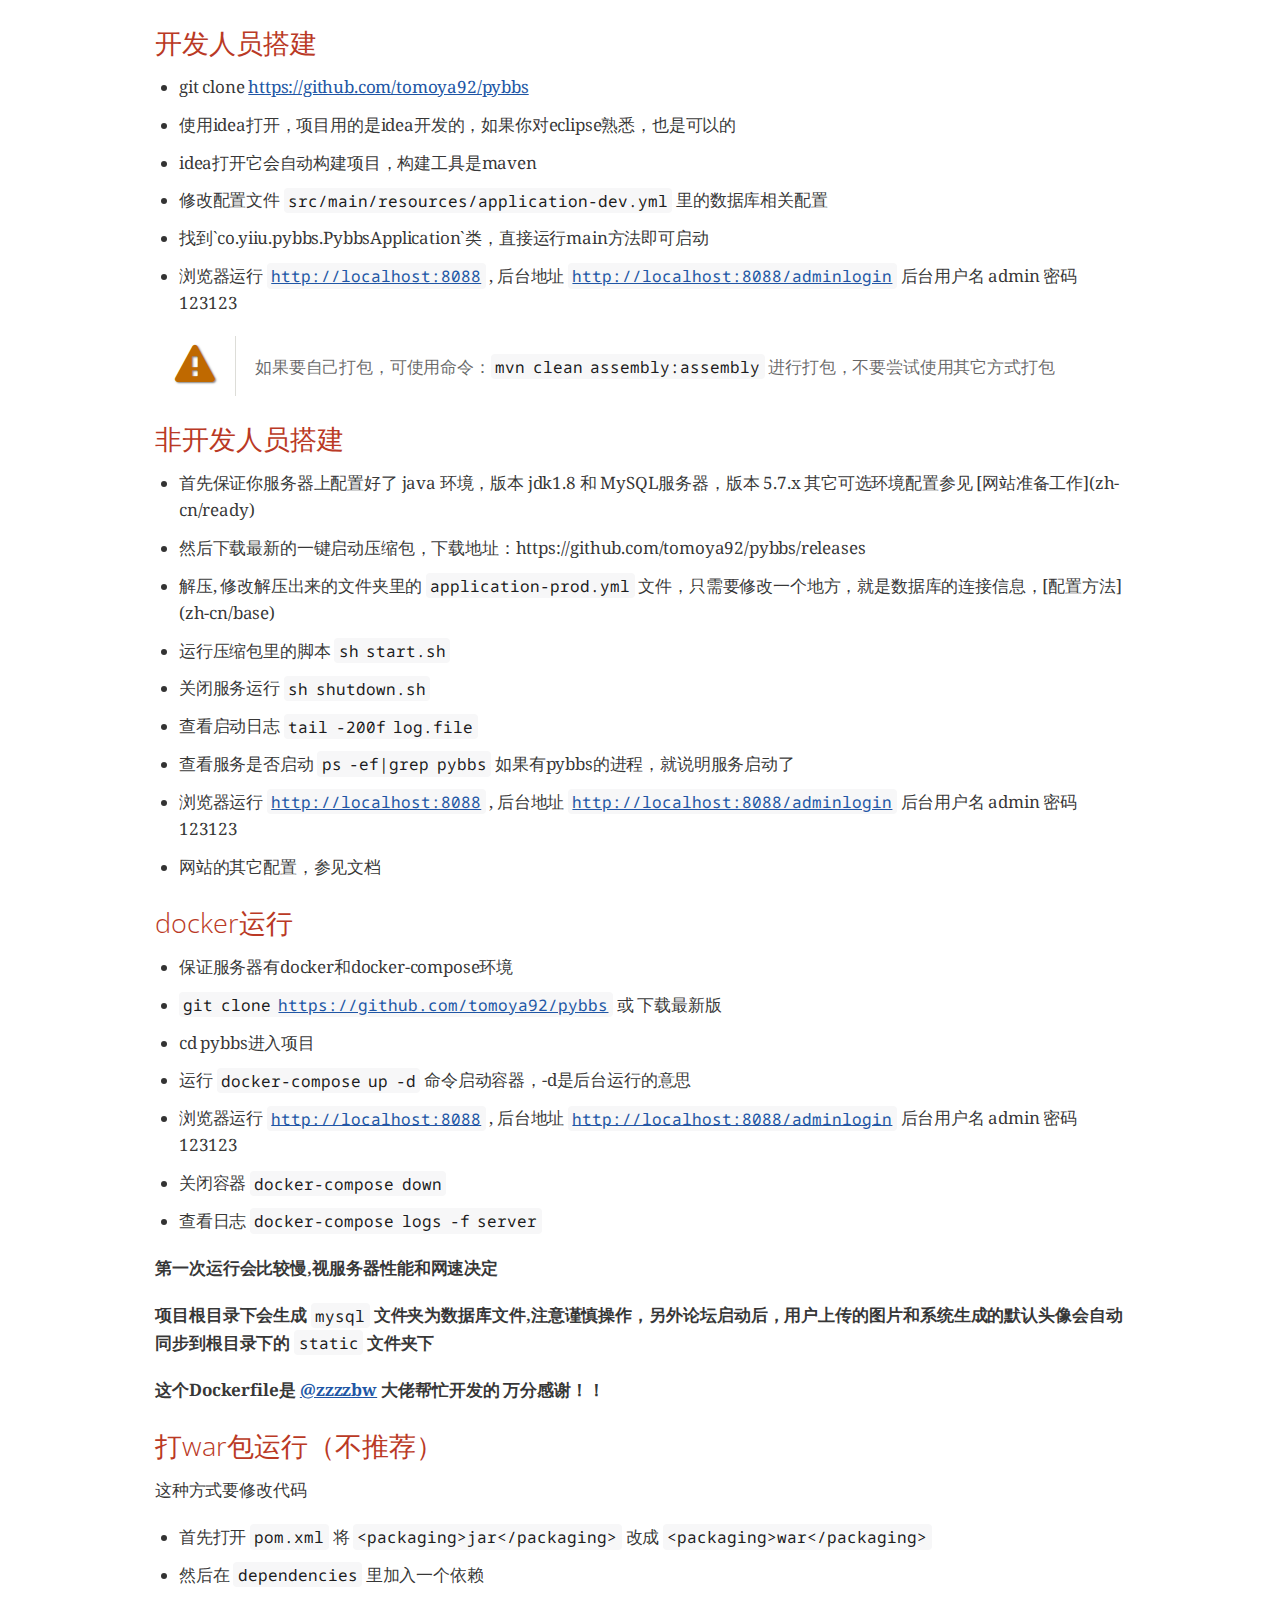
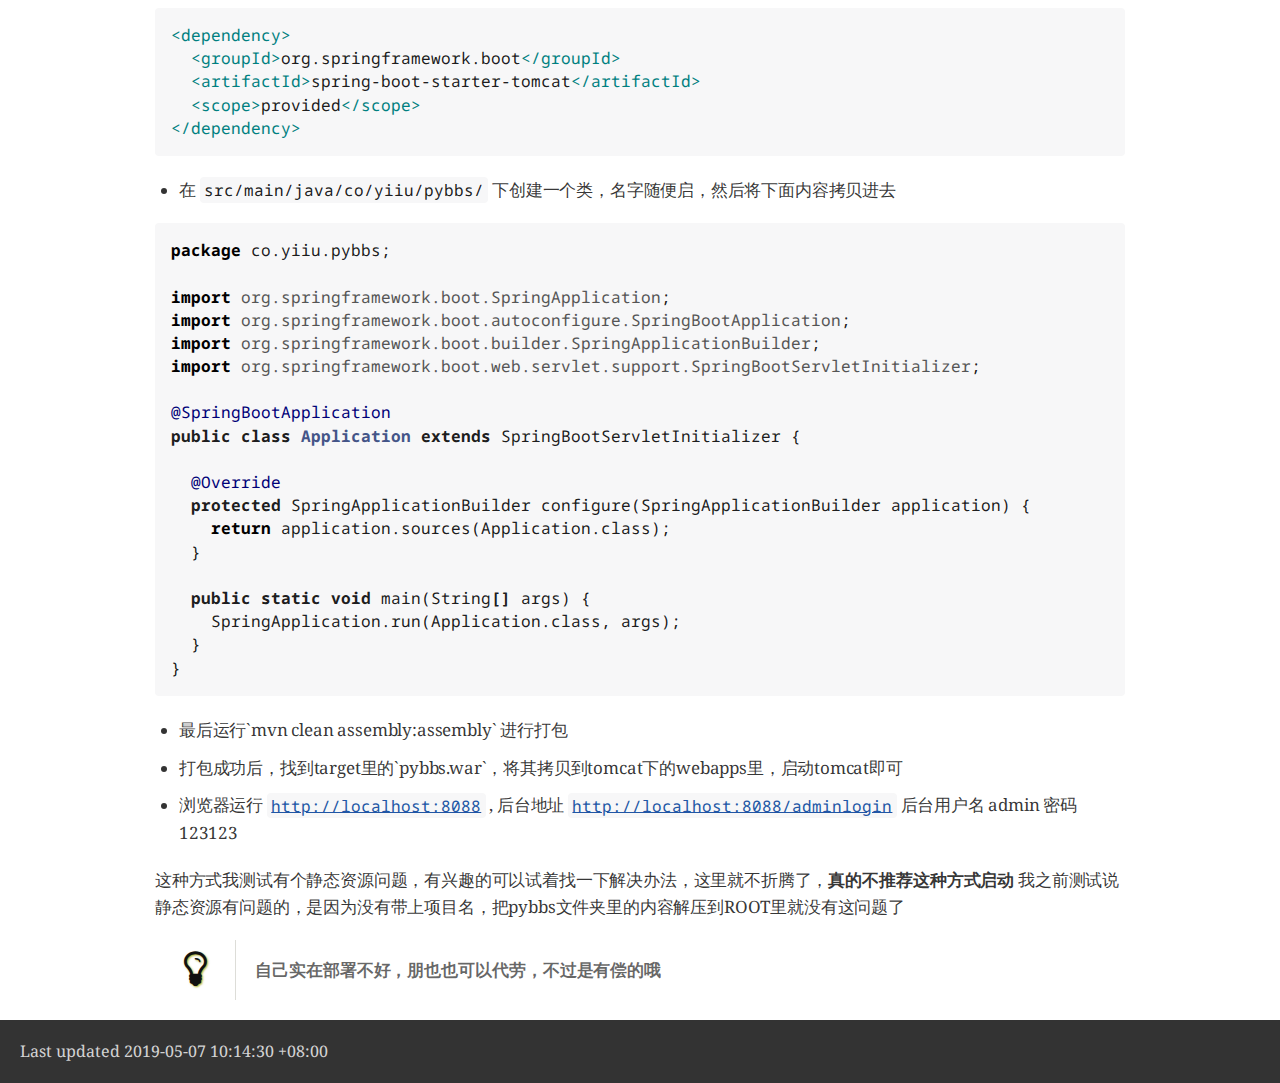
<file: docs/getting-started.html>
<!DOCTYPE html>
<html lang="en">
<head>
<meta charset="UTF-8">
<!--[if IE]><meta http-equiv="X-UA-Compatible" content="IE=edge"><![endif]-->
<meta name="viewport" content="width=device-width, initial-scale=1.0">
<meta name="generator" content="Asciidoctor 1.5.2">
<title>开发人员搭建</title>
<link rel="stylesheet" href="https://fonts.googleapis.com/css?family=Open+Sans:300,300italic,400,400italic,600,600italic%7CNoto+Serif:400,400italic,700,700italic%7CDroid+Sans+Mono:400">
<style>
/* Asciidoctor default stylesheet | MIT License | http://asciidoctor.org */
/* Remove the comments around the @import statement below when using this as a custom stylesheet */
/*@import "https://fonts.googleapis.com/css?family=Open+Sans:300,300italic,400,400italic,600,600italic%7CNoto+Serif:400,400italic,700,700italic%7CDroid+Sans+Mono:400";*/
article,aside,details,figcaption,figure,footer,header,hgroup,main,nav,section,summary{display:block}
audio,canvas,video{display:inline-block}
audio:not([controls]){display:none;height:0}
[hidden],template{display:none}
script{display:none!important}
html{font-family:sans-serif;-ms-text-size-adjust:100%;-webkit-text-size-adjust:100%}
body{margin:0}
a{background:transparent}
a:focus{outline:thin dotted}
a:active,a:hover{outline:0}
h1{font-size:2em;margin:.67em 0}
abbr[title]{border-bottom:1px dotted}
b,strong{font-weight:bold}
dfn{font-style:italic}
hr{-moz-box-sizing:content-box;box-sizing:content-box;height:0}
mark{background:#ff0;color:#000}
code,kbd,pre,samp{font-family:monospace;font-size:1em}
pre{white-space:pre-wrap}
q{quotes:"\201C" "\201D" "\2018" "\2019"}
small{font-size:80%}
sub,sup{font-size:75%;line-height:0;position:relative;vertical-align:baseline}
sup{top:-.5em}
sub{bottom:-.25em}
img{border:0}
svg:not(:root){overflow:hidden}
figure{margin:0}
fieldset{border:1px solid silver;margin:0 2px;padding:.35em .625em .75em}
legend{border:0;padding:0}
button,input,select,textarea{font-family:inherit;font-size:100%;margin:0}
button,input{line-height:normal}
button,select{text-transform:none}
button,html input[type="button"],input[type="reset"],input[type="submit"]{-webkit-appearance:button;cursor:pointer}
button[disabled],html input[disabled]{cursor:default}
input[type="checkbox"],input[type="radio"]{box-sizing:border-box;padding:0}
input[type="search"]{-webkit-appearance:textfield;-moz-box-sizing:content-box;-webkit-box-sizing:content-box;box-sizing:content-box}
input[type="search"]::-webkit-search-cancel-button,input[type="search"]::-webkit-search-decoration{-webkit-appearance:none}
button::-moz-focus-inner,input::-moz-focus-inner{border:0;padding:0}
textarea{overflow:auto;vertical-align:top}
table{border-collapse:collapse;border-spacing:0}
*,*:before,*:after{-moz-box-sizing:border-box;-webkit-box-sizing:border-box;box-sizing:border-box}
html,body{font-size:100%}
body{background:#fff;color:rgba(0,0,0,.8);padding:0;margin:0;font-family:"Noto Serif","DejaVu Serif",serif;font-weight:400;font-style:normal;line-height:1;position:relative;cursor:auto}
a:hover{cursor:pointer}
img,object,embed{max-width:100%;height:auto}
object,embed{height:100%}
img{-ms-interpolation-mode:bicubic}
#map_canvas img,#map_canvas embed,#map_canvas object,.map_canvas img,.map_canvas embed,.map_canvas object{max-width:none!important}
.left{float:left!important}
.right{float:right!important}
.text-left{text-align:left!important}
.text-right{text-align:right!important}
.text-center{text-align:center!important}
.text-justify{text-align:justify!important}
.hide{display:none}
.antialiased,body{-webkit-font-smoothing:antialiased}
img{display:inline-block;vertical-align:middle}
textarea{height:auto;min-height:50px}
select{width:100%}
p.lead,.paragraph.lead>p,#preamble>.sectionbody>.paragraph:first-of-type p{font-size:1.21875em;line-height:1.6}
.subheader,.admonitionblock td.content>.title,.audioblock>.title,.exampleblock>.title,.imageblock>.title,.listingblock>.title,.literalblock>.title,.stemblock>.title,.openblock>.title,.paragraph>.title,.quoteblock>.title,table.tableblock>.title,.verseblock>.title,.videoblock>.title,.dlist>.title,.olist>.title,.ulist>.title,.qlist>.title,.hdlist>.title{line-height:1.45;color:#7a2518;font-weight:400;margin-top:0;margin-bottom:.25em}
div,dl,dt,dd,ul,ol,li,h1,h2,h3,#toctitle,.sidebarblock>.content>.title,h4,h5,h6,pre,form,p,blockquote,th,td{margin:0;padding:0;direction:ltr}
a{color:#2156a5;text-decoration:underline;line-height:inherit}
a:hover,a:focus{color:#1d4b8f}
a img{border:none}
p{font-family:inherit;font-weight:400;font-size:1em;line-height:1.6;margin-bottom:1.25em;text-rendering:optimizeLegibility}
p aside{font-size:.875em;line-height:1.35;font-style:italic}
h1,h2,h3,#toctitle,.sidebarblock>.content>.title,h4,h5,h6{font-family:"Open Sans","DejaVu Sans",sans-serif;font-weight:300;font-style:normal;color:#ba3925;text-rendering:optimizeLegibility;margin-top:1em;margin-bottom:.5em;line-height:1.0125em}
h1 small,h2 small,h3 small,#toctitle small,.sidebarblock>.content>.title small,h4 small,h5 small,h6 small{font-size:60%;color:#e99b8f;line-height:0}
h1{font-size:2.125em}
h2{font-size:1.6875em}
h3,#toctitle,.sidebarblock>.content>.title{font-size:1.375em}
h4,h5{font-size:1.125em}
h6{font-size:1em}
hr{border:solid #ddddd8;border-width:1px 0 0;clear:both;margin:1.25em 0 1.1875em;height:0}
em,i{font-style:italic;line-height:inherit}
strong,b{font-weight:bold;line-height:inherit}
small{font-size:60%;line-height:inherit}
code{font-family:"Droid Sans Mono","DejaVu Sans Mono",monospace;font-weight:400;color:rgba(0,0,0,.9)}
ul,ol,dl{font-size:1em;line-height:1.6;margin-bottom:1.25em;list-style-position:outside;font-family:inherit}
ul,ol,ul.no-bullet,ol.no-bullet{margin-left:1.5em}
ul li ul,ul li ol{margin-left:1.25em;margin-bottom:0;font-size:1em}
ul.square li ul,ul.circle li ul,ul.disc li ul{list-style:inherit}
ul.square{list-style-type:square}
ul.circle{list-style-type:circle}
ul.disc{list-style-type:disc}
ul.no-bullet{list-style:none}
ol li ul,ol li ol{margin-left:1.25em;margin-bottom:0}
dl dt{margin-bottom:.3125em;font-weight:bold}
dl dd{margin-bottom:1.25em}
abbr,acronym{text-transform:uppercase;font-size:90%;color:rgba(0,0,0,.8);border-bottom:1px dotted #ddd;cursor:help}
abbr{text-transform:none}
blockquote{margin:0 0 1.25em;padding:.5625em 1.25em 0 1.1875em;border-left:1px solid #ddd}
blockquote cite{display:block;font-size:.9375em;color:rgba(0,0,0,.6)}
blockquote cite:before{content:"\2014 \0020"}
blockquote cite a,blockquote cite a:visited{color:rgba(0,0,0,.6)}
blockquote,blockquote p{line-height:1.6;color:rgba(0,0,0,.85)}
@media only screen and (min-width:768px){h1,h2,h3,#toctitle,.sidebarblock>.content>.title,h4,h5,h6{line-height:1.2}
h1{font-size:2.75em}
h2{font-size:2.3125em}
h3,#toctitle,.sidebarblock>.content>.title{font-size:1.6875em}
h4{font-size:1.4375em}}table{background:#fff;margin-bottom:1.25em;border:solid 1px #dedede}
table thead,table tfoot{background:#f7f8f7;font-weight:bold}
table thead tr th,table thead tr td,table tfoot tr th,table tfoot tr td{padding:.5em .625em .625em;font-size:inherit;color:rgba(0,0,0,.8);text-align:left}
table tr th,table tr td{padding:.5625em .625em;font-size:inherit;color:rgba(0,0,0,.8)}
table tr.even,table tr.alt,table tr:nth-of-type(even){background:#f8f8f7}
table thead tr th,table tfoot tr th,table tbody tr td,table tr td,table tfoot tr td{display:table-cell;line-height:1.6}
h1,h2,h3,#toctitle,.sidebarblock>.content>.title,h4,h5,h6{line-height:1.2;word-spacing:-.05em}
h1 strong,h2 strong,h3 strong,#toctitle strong,.sidebarblock>.content>.title strong,h4 strong,h5 strong,h6 strong{font-weight:400}
.clearfix:before,.clearfix:after,.float-group:before,.float-group:after{content:" ";display:table}
.clearfix:after,.float-group:after{clear:both}
*:not(pre)>code{font-size:.9375em;font-style:normal!important;letter-spacing:0;padding:.1em .5ex;word-spacing:-.15em;background-color:#f7f7f8;-webkit-border-radius:4px;border-radius:4px;line-height:1.45;text-rendering:optimizeSpeed}
pre,pre>code{line-height:1.45;color:rgba(0,0,0,.9);font-family:"Droid Sans Mono","DejaVu Sans Mono",monospace;font-weight:400;text-rendering:optimizeSpeed}
.keyseq{color:rgba(51,51,51,.8)}
kbd{display:inline-block;color:rgba(0,0,0,.8);font-size:.75em;line-height:1.4;background-color:#f7f7f7;border:1px solid #ccc;-webkit-border-radius:3px;border-radius:3px;-webkit-box-shadow:0 1px 0 rgba(0,0,0,.2),0 0 0 .1em white inset;box-shadow:0 1px 0 rgba(0,0,0,.2),0 0 0 .1em #fff inset;margin:-.15em .15em 0 .15em;padding:.2em .6em .2em .5em;vertical-align:middle;white-space:nowrap}
.keyseq kbd:first-child{margin-left:0}
.keyseq kbd:last-child{margin-right:0}
.menuseq,.menu{color:rgba(0,0,0,.8)}
b.button:before,b.button:after{position:relative;top:-1px;font-weight:400}
b.button:before{content:"[";padding:0 3px 0 2px}
b.button:after{content:"]";padding:0 2px 0 3px}
p a>code:hover{color:rgba(0,0,0,.9)}
#header,#content,#footnotes,#footer{width:100%;margin-left:auto;margin-right:auto;margin-top:0;margin-bottom:0;max-width:62.5em;*zoom:1;position:relative;padding-left:.9375em;padding-right:.9375em}
#header:before,#header:after,#content:before,#content:after,#footnotes:before,#footnotes:after,#footer:before,#footer:after{content:" ";display:table}
#header:after,#content:after,#footnotes:after,#footer:after{clear:both}
#content{margin-top:1.25em}
#content:before{content:none}
#header>h1:first-child{color:rgba(0,0,0,.85);margin-top:2.25rem;margin-bottom:0}
#header>h1:first-child+#toc{margin-top:8px;border-top:1px solid #ddddd8}
#header>h1:only-child,body.toc2 #header>h1:nth-last-child(2){border-bottom:1px solid #ddddd8;padding-bottom:8px}
#header .details{border-bottom:1px solid #ddddd8;line-height:1.45;padding-top:.25em;padding-bottom:.25em;padding-left:.25em;color:rgba(0,0,0,.6);display:-ms-flexbox;display:-webkit-flex;display:flex;-ms-flex-flow:row wrap;-webkit-flex-flow:row wrap;flex-flow:row wrap}
#header .details span:first-child{margin-left:-.125em}
#header .details span.email a{color:rgba(0,0,0,.85)}
#header .details br{display:none}
#header .details br+span:before{content:"\00a0\2013\00a0"}
#header .details br+span.author:before{content:"\00a0\22c5\00a0";color:rgba(0,0,0,.85)}
#header .details br+span#revremark:before{content:"\00a0|\00a0"}
#header #revnumber{text-transform:capitalize}
#header #revnumber:after{content:"\00a0"}
#content>h1:first-child:not([class]){color:rgba(0,0,0,.85);border-bottom:1px solid #ddddd8;padding-bottom:8px;margin-top:0;padding-top:1rem;margin-bottom:1.25rem}
#toc{border-bottom:1px solid #efefed;padding-bottom:.5em}
#toc>ul{margin-left:.125em}
#toc ul.sectlevel0>li>a{font-style:italic}
#toc ul.sectlevel0 ul.sectlevel1{margin:.5em 0}
#toc ul{font-family:"Open Sans","DejaVu Sans",sans-serif;list-style-type:none}
#toc a{text-decoration:none}
#toc a:active{text-decoration:underline}
#toctitle{color:#7a2518;font-size:1.2em}
@media only screen and (min-width:768px){#toctitle{font-size:1.375em}
body.toc2{padding-left:15em;padding-right:0}
#toc.toc2{margin-top:0!important;background-color:#f8f8f7;position:fixed;width:15em;left:0;top:0;border-right:1px solid #efefed;border-top-width:0!important;border-bottom-width:0!important;z-index:1000;padding:1.25em 1em;height:100%;overflow:auto}
#toc.toc2 #toctitle{margin-top:0;font-size:1.2em}
#toc.toc2>ul{font-size:.9em;margin-bottom:0}
#toc.toc2 ul ul{margin-left:0;padding-left:1em}
#toc.toc2 ul.sectlevel0 ul.sectlevel1{padding-left:0;margin-top:.5em;margin-bottom:.5em}
body.toc2.toc-right{padding-left:0;padding-right:15em}
body.toc2.toc-right #toc.toc2{border-right-width:0;border-left:1px solid #efefed;left:auto;right:0}}@media only screen and (min-width:1280px){body.toc2{padding-left:20em;padding-right:0}
#toc.toc2{width:20em}
#toc.toc2 #toctitle{font-size:1.375em}
#toc.toc2>ul{font-size:.95em}
#toc.toc2 ul ul{padding-left:1.25em}
body.toc2.toc-right{padding-left:0;padding-right:20em}}#content #toc{border-style:solid;border-width:1px;border-color:#e0e0dc;margin-bottom:1.25em;padding:1.25em;background:#f8f8f7;-webkit-border-radius:4px;border-radius:4px}
#content #toc>:first-child{margin-top:0}
#content #toc>:last-child{margin-bottom:0}
#footer{max-width:100%;background-color:rgba(0,0,0,.8);padding:1.25em}
#footer-text{color:rgba(255,255,255,.8);line-height:1.44}
.sect1{padding-bottom:.625em}
@media only screen and (min-width:768px){.sect1{padding-bottom:1.25em}}.sect1+.sect1{border-top:1px solid #efefed}
#content h1>a.anchor,h2>a.anchor,h3>a.anchor,#toctitle>a.anchor,.sidebarblock>.content>.title>a.anchor,h4>a.anchor,h5>a.anchor,h6>a.anchor{position:absolute;z-index:1001;width:1.5ex;margin-left:-1.5ex;display:block;text-decoration:none!important;visibility:hidden;text-align:center;font-weight:400}
#content h1>a.anchor:before,h2>a.anchor:before,h3>a.anchor:before,#toctitle>a.anchor:before,.sidebarblock>.content>.title>a.anchor:before,h4>a.anchor:before,h5>a.anchor:before,h6>a.anchor:before{content:"\00A7";font-size:.85em;display:block;padding-top:.1em}
#content h1:hover>a.anchor,#content h1>a.anchor:hover,h2:hover>a.anchor,h2>a.anchor:hover,h3:hover>a.anchor,#toctitle:hover>a.anchor,.sidebarblock>.content>.title:hover>a.anchor,h3>a.anchor:hover,#toctitle>a.anchor:hover,.sidebarblock>.content>.title>a.anchor:hover,h4:hover>a.anchor,h4>a.anchor:hover,h5:hover>a.anchor,h5>a.anchor:hover,h6:hover>a.anchor,h6>a.anchor:hover{visibility:visible}
#content h1>a.link,h2>a.link,h3>a.link,#toctitle>a.link,.sidebarblock>.content>.title>a.link,h4>a.link,h5>a.link,h6>a.link{color:#ba3925;text-decoration:none}
#content h1>a.link:hover,h2>a.link:hover,h3>a.link:hover,#toctitle>a.link:hover,.sidebarblock>.content>.title>a.link:hover,h4>a.link:hover,h5>a.link:hover,h6>a.link:hover{color:#a53221}
.audioblock,.imageblock,.literalblock,.listingblock,.stemblock,.videoblock{margin-bottom:1.25em}
.admonitionblock td.content>.title,.audioblock>.title,.exampleblock>.title,.imageblock>.title,.listingblock>.title,.literalblock>.title,.stemblock>.title,.openblock>.title,.paragraph>.title,.quoteblock>.title,table.tableblock>.title,.verseblock>.title,.videoblock>.title,.dlist>.title,.olist>.title,.ulist>.title,.qlist>.title,.hdlist>.title{text-rendering:optimizeLegibility;text-align:left;font-family:"Noto Serif","DejaVu Serif",serif;font-size:1rem;font-style:italic}
table.tableblock>caption.title{white-space:nowrap;overflow:visible;max-width:0}
.paragraph.lead>p,#preamble>.sectionbody>.paragraph:first-of-type p{color:rgba(0,0,0,.85)}
table.tableblock #preamble>.sectionbody>.paragraph:first-of-type p{font-size:inherit}
.admonitionblock>table{border-collapse:separate;border:0;background:none;width:100%}
.admonitionblock>table td.icon{text-align:center;width:80px}
.admonitionblock>table td.icon img{max-width:none}
.admonitionblock>table td.icon .title{font-weight:bold;font-family:"Open Sans","DejaVu Sans",sans-serif;text-transform:uppercase}
.admonitionblock>table td.content{padding-left:1.125em;padding-right:1.25em;border-left:1px solid #ddddd8;color:rgba(0,0,0,.6)}
.admonitionblock>table td.content>:last-child>:last-child{margin-bottom:0}
.exampleblock>.content{border-style:solid;border-width:1px;border-color:#e6e6e6;margin-bottom:1.25em;padding:1.25em;background:#fff;-webkit-border-radius:4px;border-radius:4px}
.exampleblock>.content>:first-child{margin-top:0}
.exampleblock>.content>:last-child{margin-bottom:0}
.sidebarblock{border-style:solid;border-width:1px;border-color:#e0e0dc;margin-bottom:1.25em;padding:1.25em;background:#f8f8f7;-webkit-border-radius:4px;border-radius:4px}
.sidebarblock>:first-child{margin-top:0}
.sidebarblock>:last-child{margin-bottom:0}
.sidebarblock>.content>.title{color:#7a2518;margin-top:0;text-align:center}
.exampleblock>.content>:last-child>:last-child,.exampleblock>.content .olist>ol>li:last-child>:last-child,.exampleblock>.content .ulist>ul>li:last-child>:last-child,.exampleblock>.content .qlist>ol>li:last-child>:last-child,.sidebarblock>.content>:last-child>:last-child,.sidebarblock>.content .olist>ol>li:last-child>:last-child,.sidebarblock>.content .ulist>ul>li:last-child>:last-child,.sidebarblock>.content .qlist>ol>li:last-child>:last-child{margin-bottom:0}
.literalblock pre,.listingblock pre:not(.highlight),.listingblock pre[class="highlight"],.listingblock pre[class^="highlight "],.listingblock pre.CodeRay,.listingblock pre.prettyprint{background:#f7f7f8}
.sidebarblock .literalblock pre,.sidebarblock .listingblock pre:not(.highlight),.sidebarblock .listingblock pre[class="highlight"],.sidebarblock .listingblock pre[class^="highlight "],.sidebarblock .listingblock pre.CodeRay,.sidebarblock .listingblock pre.prettyprint{background:#f2f1f1}
.literalblock pre,.literalblock pre[class],.listingblock pre,.listingblock pre[class]{-webkit-border-radius:4px;border-radius:4px;word-wrap:break-word;padding:1em;font-size:.8125em}
.literalblock pre.nowrap,.literalblock pre[class].nowrap,.listingblock pre.nowrap,.listingblock pre[class].nowrap{overflow-x:auto;white-space:pre;word-wrap:normal}
@media only screen and (min-width:768px){.literalblock pre,.literalblock pre[class],.listingblock pre,.listingblock pre[class]{font-size:.90625em}}@media only screen and (min-width:1280px){.literalblock pre,.literalblock pre[class],.listingblock pre,.listingblock pre[class]{font-size:1em}}.literalblock.output pre{color:#f7f7f8;background-color:rgba(0,0,0,.9)}
.listingblock pre.highlightjs{padding:0}
.listingblock pre.highlightjs>code{padding:1em;-webkit-border-radius:4px;border-radius:4px}
.listingblock pre.prettyprint{border-width:0}
.listingblock>.content{position:relative}
.listingblock code[data-lang]:before{display:none;content:attr(data-lang);position:absolute;font-size:.75em;top:.425rem;right:.5rem;line-height:1;text-transform:uppercase;color:#999}
.listingblock:hover code[data-lang]:before{display:block}
.listingblock.terminal pre .command:before{content:attr(data-prompt);padding-right:.5em;color:#999}
.listingblock.terminal pre .command:not([data-prompt]):before{content:"$"}
table.pyhltable{border-collapse:separate;border:0;margin-bottom:0;background:none}
table.pyhltable td{vertical-align:top;padding-top:0;padding-bottom:0}
table.pyhltable td.code{padding-left:.75em;padding-right:0}
pre.pygments .lineno,table.pyhltable td:not(.code){color:#999;padding-left:0;padding-right:.5em;border-right:1px solid #ddddd8}
pre.pygments .lineno{display:inline-block;margin-right:.25em}
table.pyhltable .linenodiv{background:none!important;padding-right:0!important}
.quoteblock{margin:0 1em 1.25em 1.5em;display:table}
.quoteblock>.title{margin-left:-1.5em;margin-bottom:.75em}
.quoteblock blockquote,.quoteblock blockquote p{color:rgba(0,0,0,.85);font-size:1.15rem;line-height:1.75;word-spacing:.1em;letter-spacing:0;font-style:italic;text-align:justify}
.quoteblock blockquote{margin:0;padding:0;border:0}
.quoteblock blockquote:before{content:"\201c";float:left;font-size:2.75em;font-weight:bold;line-height:.6em;margin-left:-.6em;color:#7a2518;text-shadow:0 1px 2px rgba(0,0,0,.1)}
.quoteblock blockquote>.paragraph:last-child p{margin-bottom:0}
.quoteblock .attribution{margin-top:.5em;margin-right:.5ex;text-align:right}
.quoteblock .quoteblock{margin-left:0;margin-right:0;padding:.5em 0;border-left:3px solid rgba(0,0,0,.6)}
.quoteblock .quoteblock blockquote{padding:0 0 0 .75em}
.quoteblock .quoteblock blockquote:before{display:none}
.verseblock{margin:0 1em 1.25em 1em}
.verseblock pre{font-family:"Open Sans","DejaVu Sans",sans;font-size:1.15rem;color:rgba(0,0,0,.85);font-weight:300;text-rendering:optimizeLegibility}
.verseblock pre strong{font-weight:400}
.verseblock .attribution{margin-top:1.25rem;margin-left:.5ex}
.quoteblock .attribution,.verseblock .attribution{font-size:.9375em;line-height:1.45;font-style:italic}
.quoteblock .attribution br,.verseblock .attribution br{display:none}
.quoteblock .attribution cite,.verseblock .attribution cite{display:block;letter-spacing:-.05em;color:rgba(0,0,0,.6)}
.quoteblock.abstract{margin:0 0 1.25em 0;display:block}
.quoteblock.abstract blockquote,.quoteblock.abstract blockquote p{text-align:left;word-spacing:0}
.quoteblock.abstract blockquote:before,.quoteblock.abstract blockquote p:first-of-type:before{display:none}
table.tableblock{max-width:100%;border-collapse:separate}
table.tableblock td>.paragraph:last-child p>p:last-child,table.tableblock th>p:last-child,table.tableblock td>p:last-child{margin-bottom:0}
table.spread{width:100%}
table.tableblock,th.tableblock,td.tableblock{border:0 solid #dedede}
table.grid-all th.tableblock,table.grid-all td.tableblock{border-width:0 1px 1px 0}
table.grid-all tfoot>tr>th.tableblock,table.grid-all tfoot>tr>td.tableblock{border-width:1px 1px 0 0}
table.grid-cols th.tableblock,table.grid-cols td.tableblock{border-width:0 1px 0 0}
table.grid-all *>tr>.tableblock:last-child,table.grid-cols *>tr>.tableblock:last-child{border-right-width:0}
table.grid-rows th.tableblock,table.grid-rows td.tableblock{border-width:0 0 1px 0}
table.grid-all tbody>tr:last-child>th.tableblock,table.grid-all tbody>tr:last-child>td.tableblock,table.grid-all thead:last-child>tr>th.tableblock,table.grid-rows tbody>tr:last-child>th.tableblock,table.grid-rows tbody>tr:last-child>td.tableblock,table.grid-rows thead:last-child>tr>th.tableblock{border-bottom-width:0}
table.grid-rows tfoot>tr>th.tableblock,table.grid-rows tfoot>tr>td.tableblock{border-width:1px 0 0 0}
table.frame-all{border-width:1px}
table.frame-sides{border-width:0 1px}
table.frame-topbot{border-width:1px 0}
th.halign-left,td.halign-left{text-align:left}
th.halign-right,td.halign-right{text-align:right}
th.halign-center,td.halign-center{text-align:center}
th.valign-top,td.valign-top{vertical-align:top}
th.valign-bottom,td.valign-bottom{vertical-align:bottom}
th.valign-middle,td.valign-middle{vertical-align:middle}
table thead th,table tfoot th{font-weight:bold}
tbody tr th{display:table-cell;line-height:1.6;background:#f7f8f7}
tbody tr th,tbody tr th p,tfoot tr th,tfoot tr th p{color:rgba(0,0,0,.8);font-weight:bold}
p.tableblock>code:only-child{background:none;padding:0}
p.tableblock{font-size:1em}
td>div.verse{white-space:pre}
ol{margin-left:1.75em}
ul li ol{margin-left:1.5em}
dl dd{margin-left:1.125em}
dl dd:last-child,dl dd:last-child>:last-child{margin-bottom:0}
ol>li p,ul>li p,ul dd,ol dd,.olist .olist,.ulist .ulist,.ulist .olist,.olist .ulist{margin-bottom:.625em}
ul.unstyled,ol.unnumbered,ul.checklist,ul.none{list-style-type:none}
ul.unstyled,ol.unnumbered,ul.checklist{margin-left:.625em}
ul.checklist li>p:first-child>.fa-square-o:first-child,ul.checklist li>p:first-child>.fa-check-square-o:first-child{width:1em;font-size:.85em}
ul.checklist li>p:first-child>input[type="checkbox"]:first-child{width:1em;position:relative;top:1px}
ul.inline{margin:0 auto .625em auto;margin-left:-1.375em;margin-right:0;padding:0;list-style:none;overflow:hidden}
ul.inline>li{list-style:none;float:left;margin-left:1.375em;display:block}
ul.inline>li>*{display:block}
.unstyled dl dt{font-weight:400;font-style:normal}
ol.arabic{list-style-type:decimal}
ol.decimal{list-style-type:decimal-leading-zero}
ol.loweralpha{list-style-type:lower-alpha}
ol.upperalpha{list-style-type:upper-alpha}
ol.lowerroman{list-style-type:lower-roman}
ol.upperroman{list-style-type:upper-roman}
ol.lowergreek{list-style-type:lower-greek}
.hdlist>table,.colist>table{border:0;background:none}
.hdlist>table>tbody>tr,.colist>table>tbody>tr{background:none}
td.hdlist1{padding-right:.75em;font-weight:bold}
td.hdlist1,td.hdlist2{vertical-align:top}
.literalblock+.colist,.listingblock+.colist{margin-top:-.5em}
.colist>table tr>td:first-of-type{padding:0 .75em;line-height:1}
.colist>table tr>td:last-of-type{padding:.25em 0}
.thumb,.th{line-height:0;display:inline-block;border:solid 4px #fff;-webkit-box-shadow:0 0 0 1px #ddd;box-shadow:0 0 0 1px #ddd}
.imageblock.left,.imageblock[style*="float: left"]{margin:.25em .625em 1.25em 0}
.imageblock.right,.imageblock[style*="float: right"]{margin:.25em 0 1.25em .625em}
.imageblock>.title{margin-bottom:0}
.imageblock.thumb,.imageblock.th{border-width:6px}
.imageblock.thumb>.title,.imageblock.th>.title{padding:0 .125em}
.image.left,.image.right{margin-top:.25em;margin-bottom:.25em;display:inline-block;line-height:0}
.image.left{margin-right:.625em}
.image.right{margin-left:.625em}
a.image{text-decoration:none}
span.footnote,span.footnoteref{vertical-align:super;font-size:.875em}
span.footnote a,span.footnoteref a{text-decoration:none}
span.footnote a:active,span.footnoteref a:active{text-decoration:underline}
#footnotes{padding-top:.75em;padding-bottom:.75em;margin-bottom:.625em}
#footnotes hr{width:20%;min-width:6.25em;margin:-.25em 0 .75em 0;border-width:1px 0 0 0}
#footnotes .footnote{padding:0 .375em;line-height:1.3;font-size:.875em;margin-left:1.2em;text-indent:-1.2em;margin-bottom:.2em}
#footnotes .footnote a:first-of-type{font-weight:bold;text-decoration:none}
#footnotes .footnote:last-of-type{margin-bottom:0}
#content #footnotes{margin-top:-.625em;margin-bottom:0;padding:.75em 0}
.gist .file-data>table{border:0;background:#fff;width:100%;margin-bottom:0}
.gist .file-data>table td.line-data{width:99%}
div.unbreakable{page-break-inside:avoid}
.big{font-size:larger}
.small{font-size:smaller}
.underline{text-decoration:underline}
.overline{text-decoration:overline}
.line-through{text-decoration:line-through}
.aqua{color:#00bfbf}
.aqua-background{background-color:#00fafa}
.black{color:#000}
.black-background{background-color:#000}
.blue{color:#0000bf}
.blue-background{background-color:#0000fa}
.fuchsia{color:#bf00bf}
.fuchsia-background{background-color:#fa00fa}
.gray{color:#606060}
.gray-background{background-color:#7d7d7d}
.green{color:#006000}
.green-background{background-color:#007d00}
.lime{color:#00bf00}
.lime-background{background-color:#00fa00}
.maroon{color:#600000}
.maroon-background{background-color:#7d0000}
.navy{color:#000060}
.navy-background{background-color:#00007d}
.olive{color:#606000}
.olive-background{background-color:#7d7d00}
.purple{color:#600060}
.purple-background{background-color:#7d007d}
.red{color:#bf0000}
.red-background{background-color:#fa0000}
.silver{color:#909090}
.silver-background{background-color:#bcbcbc}
.teal{color:#006060}
.teal-background{background-color:#007d7d}
.white{color:#bfbfbf}
.white-background{background-color:#fafafa}
.yellow{color:#bfbf00}
.yellow-background{background-color:#fafa00}
span.icon>.fa{cursor:default}
.admonitionblock td.icon [class^="fa icon-"]{font-size:2.5em;text-shadow:1px 1px 2px rgba(0,0,0,.5);cursor:default}
.admonitionblock td.icon .icon-note:before{content:"\f05a";color:#19407c}
.admonitionblock td.icon .icon-tip:before{content:"\f0eb";text-shadow:1px 1px 2px rgba(155,155,0,.8);color:#111}
.admonitionblock td.icon .icon-warning:before{content:"\f071";color:#bf6900}
.admonitionblock td.icon .icon-caution:before{content:"\f06d";color:#bf3400}
.admonitionblock td.icon .icon-important:before{content:"\f06a";color:#bf0000}
.conum[data-value]{display:inline-block;color:#fff!important;background-color:rgba(0,0,0,.8);-webkit-border-radius:100px;border-radius:100px;text-align:center;font-size:.75em;width:1.67em;height:1.67em;line-height:1.67em;font-family:"Open Sans","DejaVu Sans",sans-serif;font-style:normal;font-weight:bold}
.conum[data-value] *{color:#fff!important}
.conum[data-value]+b{display:none}
.conum[data-value]:after{content:attr(data-value)}
pre .conum[data-value]{position:relative;top:-.125em}
b.conum *{color:inherit!important}
.conum:not([data-value]):empty{display:none}
h1,h2{letter-spacing:-.01em}
dt,th.tableblock,td.content{text-rendering:optimizeLegibility}
p,td.content{letter-spacing:-.01em}
p strong,td.content strong{letter-spacing:-.005em}
p,blockquote,dt,td.content{font-size:1.0625rem}
p{margin-bottom:1.25rem}
.sidebarblock p,.sidebarblock dt,.sidebarblock td.content,p.tableblock{font-size:1em}
.exampleblock>.content{background-color:#fffef7;border-color:#e0e0dc;-webkit-box-shadow:0 1px 4px #e0e0dc;box-shadow:0 1px 4px #e0e0dc}
.print-only{display:none!important}
@media print{@page{margin:1.25cm .75cm}
*{-webkit-box-shadow:none!important;box-shadow:none!important;text-shadow:none!important}
a{color:inherit!important;text-decoration:underline!important}
a.bare,a[href^="#"],a[href^="mailto:"]{text-decoration:none!important}
a[href^="http:"]:not(.bare):after,a[href^="https:"]:not(.bare):after{content:"(" attr(href) ")";display:inline-block;font-size:.875em;padding-left:.25em}
abbr[title]:after{content:" (" attr(title) ")"}
pre,blockquote,tr,img{page-break-inside:avoid}
thead{display:table-header-group}
img{max-width:100%!important}
p,blockquote,dt,td.content{font-size:1em;orphans:3;widows:3}
h2,h3,#toctitle,.sidebarblock>.content>.title{page-break-after:avoid}
#toc,.sidebarblock,.exampleblock>.content{background:none!important}
#toc{border-bottom:1px solid #ddddd8!important;padding-bottom:0!important}
.sect1{padding-bottom:0!important}
.sect1+.sect1{border:0!important}
#header>h1:first-child{margin-top:1.25rem}
body.book #header{text-align:center}
body.book #header>h1:first-child{border:0!important;margin:2.5em 0 1em 0}
body.book #header .details{border:0!important;display:block;padding:0!important}
body.book #header .details span:first-child{margin-left:0!important}
body.book #header .details br{display:block}
body.book #header .details br+span:before{content:none!important}
body.book #toc{border:0!important;text-align:left!important;padding:0!important;margin:0!important}
body.book #toc,body.book #preamble,body.book h1.sect0,body.book .sect1>h2{page-break-before:always}
.listingblock code[data-lang]:before{display:block}
#footer{background:none!important;padding:0 .9375em}
#footer-text{color:rgba(0,0,0,.6)!important;font-size:.9em}
.hide-on-print{display:none!important}
.print-only{display:block!important}
.hide-for-print{display:none!important}
.show-for-print{display:inherit!important}}
</style>
<link rel="stylesheet" href="https://cdnjs.cloudflare.com/ajax/libs/font-awesome/4.2.0/css/font-awesome.min.css">
<style>
/* Stylesheet for CodeRay to match GitHub theme | MIT License | http://foundation.zurb.com */
/*pre.CodeRay {background-color:#f7f7f8;}*/
.CodeRay .line-numbers{border-right:1px solid #d8d8d8;padding:0 0.5em 0 .25em}
.CodeRay span.line-numbers{display:inline-block;margin-right:.5em;color:rgba(0,0,0,.3)}
.CodeRay .line-numbers strong{font-weight: normal}
table.CodeRay{border-collapse:separate;border-spacing:0;margin-bottom:0;border:0;background:none}
table.CodeRay td{vertical-align: top}
table.CodeRay td.line-numbers{text-align:right}
table.CodeRay td.line-numbers>pre{padding:0;color:rgba(0,0,0,.3)}
table.CodeRay td.code{padding:0 0 0 .5em}
table.CodeRay td.code>pre{padding:0}
.CodeRay .debug{color:#fff !important;background:#000080 !important}
.CodeRay .annotation{color:#007}
.CodeRay .attribute-name{color:#000080}
.CodeRay .attribute-value{color:#700}
.CodeRay .binary{color:#509}
.CodeRay .comment{color:#998;font-style:italic}
.CodeRay .char{color:#04d}
.CodeRay .char .content{color:#04d}
.CodeRay .char .delimiter{color:#039}
.CodeRay .class{color:#458;font-weight:bold}
.CodeRay .complex{color:#a08}
.CodeRay .constant,.CodeRay .predefined-constant{color:#008080}
.CodeRay .color{color:#099}
.CodeRay .class-variable{color:#369}
.CodeRay .decorator{color:#b0b}
.CodeRay .definition{color:#099}
.CodeRay .delimiter{color:#000}
.CodeRay .doc{color:#970}
.CodeRay .doctype{color:#34b}
.CodeRay .doc-string{color:#d42}
.CodeRay .escape{color:#666}
.CodeRay .entity{color:#800}
.CodeRay .error{color:#808}
.CodeRay .exception{color:inherit}
.CodeRay .filename{color:#099}
.CodeRay .function{color:#900;font-weight:bold}
.CodeRay .global-variable{color:#008080}
.CodeRay .hex{color:#058}
.CodeRay .integer,.CodeRay .float{color:#099}
.CodeRay .include{color:#555}
.CodeRay .inline{color:#00}
.CodeRay .inline .inline{background:#ccc}
.CodeRay .inline .inline .inline{background:#bbb}
.CodeRay .inline .inline-delimiter{color:#d14}
.CodeRay .inline-delimiter{color:#d14}
.CodeRay .important{color:#555;font-weight:bold}
.CodeRay .interpreted{color:#b2b}
.CodeRay .instance-variable{color:#008080}
.CodeRay .label{color:#970}
.CodeRay .local-variable{color:#963}
.CodeRay .octal{color:#40e}
.CodeRay .predefined{color:#369}
.CodeRay .preprocessor{color:#579}
.CodeRay .pseudo-class{color:#555}
.CodeRay .directive{font-weight:bold}
.CodeRay .type{font-weight:bold}
.CodeRay .predefined-type{color:inherit}
.CodeRay .reserved,.CodeRay .keyword {color:#000;font-weight:bold}
.CodeRay .key{color:#808}
.CodeRay .key .delimiter{color:#606}
.CodeRay .key .char{color:#80f}
.CodeRay .value{color:#088}
.CodeRay .regexp .delimiter{color:#808}
.CodeRay .regexp .content{color:#808}
.CodeRay .regexp .modifier{color:#808}
.CodeRay .regexp .char{color:#d14}
.CodeRay .regexp .function{color:#404;font-weight:bold}
.CodeRay .string{color:#d20}
.CodeRay .string .string .string{background:#ffd0d0}
.CodeRay .string .content{color:#d14}
.CodeRay .string .char{color:#d14}
.CodeRay .string .delimiter{color:#d14}
.CodeRay .shell{color:#d14}
.CodeRay .shell .delimiter{color:#d14}
.CodeRay .symbol{color:#990073}
.CodeRay .symbol .content{color:#a60}
.CodeRay .symbol .delimiter{color:#630}
.CodeRay .tag{color:#008080}
.CodeRay .tag-special{color:#d70}
.CodeRay .variable{color:#036}
.CodeRay .insert{background:#afa}
.CodeRay .delete{background:#faa}
.CodeRay .change{color:#aaf;background:#007}
.CodeRay .head{color:#f8f;background:#505}
.CodeRay .insert .insert{color:#080}
.CodeRay .delete .delete{color:#800}
.CodeRay .change .change{color:#66f}
.CodeRay .head .head{color:#f4f}
</style>
</head>
<body class="article">
<div id="header">
</div>
<div id="content">
<div class="sect2">
<h3 id="开发人员搭建"><a class="anchor" href="#开发人员搭建"></a>开发人员搭建</h3>
<div class="ulist">
<ul>
<li>
<p>git clone <a href="https://github.com/tomoya92/pybbs" class="bare">https://github.com/tomoya92/pybbs</a></p>
</li>
<li>
<p>使用idea打开，项目用的是idea开发的，如果你对eclipse熟悉，也是可以的</p>
</li>
<li>
<p>idea打开它会自动构建项目，构建工具是maven</p>
</li>
<li>
<p>修改配置文件 <code>src/main/resources/application-dev.yml</code> 里的数据库相关配置</p>
</li>
<li>
<p>找到`co.yiiu.pybbs.PybbsApplication`类，直接运行main方法即可启动</p>
</li>
<li>
<p>浏览器运行 <code><a href="http://localhost:8088" class="bare">http://localhost:8088</a></code> , 后台地址 <code><a href="http://localhost:8088/adminlogin" class="bare">http://localhost:8088/adminlogin</a></code> 后台用户名 admin 密码 123123</p>
</li>
</ul>
</div>
<div class="admonitionblock warning">
<table>
<tr>
<td class="icon">
<i class="fa icon-warning" title="Warning"></i>
</td>
<td class="content">
如果要自己打包，可使用命令：<code>mvn clean assembly:assembly</code> 进行打包，不要尝试使用其它方式打包
</td>
</tr>
</table>
</div>
</div>
<div class="sect2">
<h3 id="非开发人员搭建"><a class="anchor" href="#非开发人员搭建"></a>非开发人员搭建</h3>
<div class="ulist">
<ul>
<li>
<p>首先保证你服务器上配置好了 java 环境，版本 jdk1.8 和 MySQL服务器，版本 5.7.x 其它可选环境配置参见 [网站准备工作](zh-cn/ready)</p>
</li>
<li>
<p>然后下载最新的一键启动压缩包，下载地址：https://github.com/tomoya92/pybbs/releases</p>
</li>
<li>
<p>解压, 修改解压出来的文件夹里的 <code>application-prod.yml</code> 文件，只需要修改一个地方，就是数据库的连接信息，[配置方法](zh-cn/base)</p>
</li>
<li>
<p>运行压缩包里的脚本 <code>sh start.sh</code></p>
</li>
<li>
<p>关闭服务运行 <code>sh shutdown.sh</code></p>
</li>
<li>
<p>查看启动日志 <code>tail -200f log.file</code></p>
</li>
<li>
<p>查看服务是否启动 <code>ps -ef|grep pybbs</code> 如果有pybbs的进程，就说明服务启动了</p>
</li>
<li>
<p>浏览器运行 <code><a href="http://localhost:8088" class="bare">http://localhost:8088</a></code> , 后台地址 <code><a href="http://localhost:8088/adminlogin" class="bare">http://localhost:8088/adminlogin</a></code> 后台用户名 admin 密码 123123</p>
</li>
<li>
<p>网站的其它配置，参见文档</p>
</li>
</ul>
</div>
</div>
<div class="sect2">
<h3 id="docker运行"><a class="anchor" href="#docker运行"></a>docker运行</h3>
<div class="ulist">
<ul>
<li>
<p>保证服务器有docker和docker-compose环境</p>
</li>
<li>
<p><code>git clone <a href="https://github.com/tomoya92/pybbs" class="bare">https://github.com/tomoya92/pybbs</a></code> 或 下载最新版</p>
</li>
<li>
<p>cd pybbs进入项目</p>
</li>
<li>
<p>运行 <code>docker-compose up -d</code> 命令启动容器，-d是后台运行的意思</p>
</li>
<li>
<p>浏览器运行 <code><a href="http://localhost:8088" class="bare">http://localhost:8088</a></code> , 后台地址 <code><a href="http://localhost:8088/adminlogin" class="bare">http://localhost:8088/adminlogin</a></code> 后台用户名 admin 密码 123123</p>
</li>
<li>
<p>关闭容器 <code>docker-compose down</code></p>
</li>
<li>
<p>查看日志 <code>docker-compose logs -f server</code></p>
</li>
</ul>
</div>
<div class="paragraph">
<p><strong>第一次运行会比较慢,视服务器性能和网速决定</strong></p>
</div>
<div class="paragraph">
<p><strong>项目根目录下会生成 <code>mysql</code> 文件夹为数据库文件,注意谨慎操作，另外论坛启动后，用户上传的图片和系统生成的默认头像会自动同步到根目录下的 <code>static</code> 文件夹下</strong></p>
</div>
<div class="paragraph">
<p><strong>这个Dockerfile是 <a href="https://github.com/zzzzbw">@zzzzbw</a> 大佬帮忙开发的 万分感谢！！</strong></p>
</div>
</div>
<div class="sect2">
<h3 id="打war包运行-不推荐"><a class="anchor" href="#打war包运行-不推荐"></a>打war包运行（不推荐）</h3>
<div class="paragraph">
<p>这种方式要修改代码</p>
</div>
<div class="ulist">
<ul>
<li>
<p>首先打开 <code>pom.xml</code> 将 <code>&lt;packaging&gt;jar&lt;/packaging&gt;</code> 改成 <code>&lt;packaging&gt;war&lt;/packaging&gt;</code></p>
</li>
<li>
<p>然后在 <code>dependencies</code> 里加入一个依赖</p>
</li>
</ul>
</div>
<div class="listingblock">
<div class="content">
<pre class="CodeRay highlight"><code data-lang="xml"><span class="tag">&lt;dependency&gt;</span>
  <span class="tag">&lt;groupId&gt;</span>org.springframework.boot<span class="tag">&lt;/groupId&gt;</span>
  <span class="tag">&lt;artifactId&gt;</span>spring-boot-starter-tomcat<span class="tag">&lt;/artifactId&gt;</span>
  <span class="tag">&lt;scope&gt;</span>provided<span class="tag">&lt;/scope&gt;</span>
<span class="tag">&lt;/dependency&gt;</span></code></pre>
</div>
</div>
<div class="ulist">
<ul>
<li>
<p>在 <code>src/main/java/co/yiiu/pybbs/</code> 下创建一个类，名字随便启，然后将下面内容拷贝进去</p>
</li>
</ul>
</div>
<div class="listingblock">
<div class="content">
<pre class="CodeRay highlight"><code data-lang="java"><span class="keyword">package</span> <span class="namespace">co.yiiu.pybbs</span>;

<span class="keyword">import</span> <span class="include">org.springframework.boot.SpringApplication</span>;
<span class="keyword">import</span> <span class="include">org.springframework.boot.autoconfigure.SpringBootApplication</span>;
<span class="keyword">import</span> <span class="include">org.springframework.boot.builder.SpringApplicationBuilder</span>;
<span class="keyword">import</span> <span class="include">org.springframework.boot.web.servlet.support.SpringBootServletInitializer</span>;

<span class="annotation">@SpringBootApplication</span>
<span class="directive">public</span> <span class="type">class</span> <span class="class">Application</span> <span class="directive">extends</span> SpringBootServletInitializer {

  <span class="annotation">@Override</span>
  <span class="directive">protected</span> SpringApplicationBuilder configure(SpringApplicationBuilder application) {
    <span class="keyword">return</span> application.sources(Application.class);
  }

  <span class="directive">public</span> <span class="directive">static</span> <span class="type">void</span> main(<span class="predefined-type">String</span><span class="type">[]</span> args) {
    SpringApplication.run(Application.class, args);
  }
}</code></pre>
</div>
</div>
<div class="ulist">
<ul>
<li>
<p>最后运行`mvn clean assembly:assembly` 进行打包</p>
</li>
<li>
<p>打包成功后，找到target里的`pybbs.war`，将其拷贝到tomcat下的webapps里，启动tomcat即可</p>
</li>
<li>
<p>浏览器运行 <code><a href="http://localhost:8088" class="bare">http://localhost:8088</a></code> , 后台地址 <code><a href="http://localhost:8088/adminlogin" class="bare">http://localhost:8088/adminlogin</a></code> 后台用户名 admin 密码 123123</p>
</li>
</ul>
</div>
<div class="paragraph">
<p>这种方式我测试有个静态资源问题，有兴趣的可以试着找一下解决办法，这里就不折腾了，<strong>真的不推荐这种方式启动</strong>
我之前测试说静态资源有问题的，是因为没有带上项目名，把pybbs文件夹里的内容解压到ROOT里就没有这问题了</p>
</div>
<div class="admonitionblock tip">
<table>
<tr>
<td class="icon">
<i class="fa icon-tip" title="Tip"></i>
</td>
<td class="content">
<strong>自己实在部署不好，朋也也可以代劳，不过是有偿的哦</strong>
</td>
</tr>
</table>
</div>
</div>
</div>
<div id="footer">
<div id="footer-text">
Last updated 2019-05-07 10:14:30 +08:00
</div>
</div>
</body>
</html>
</file>
